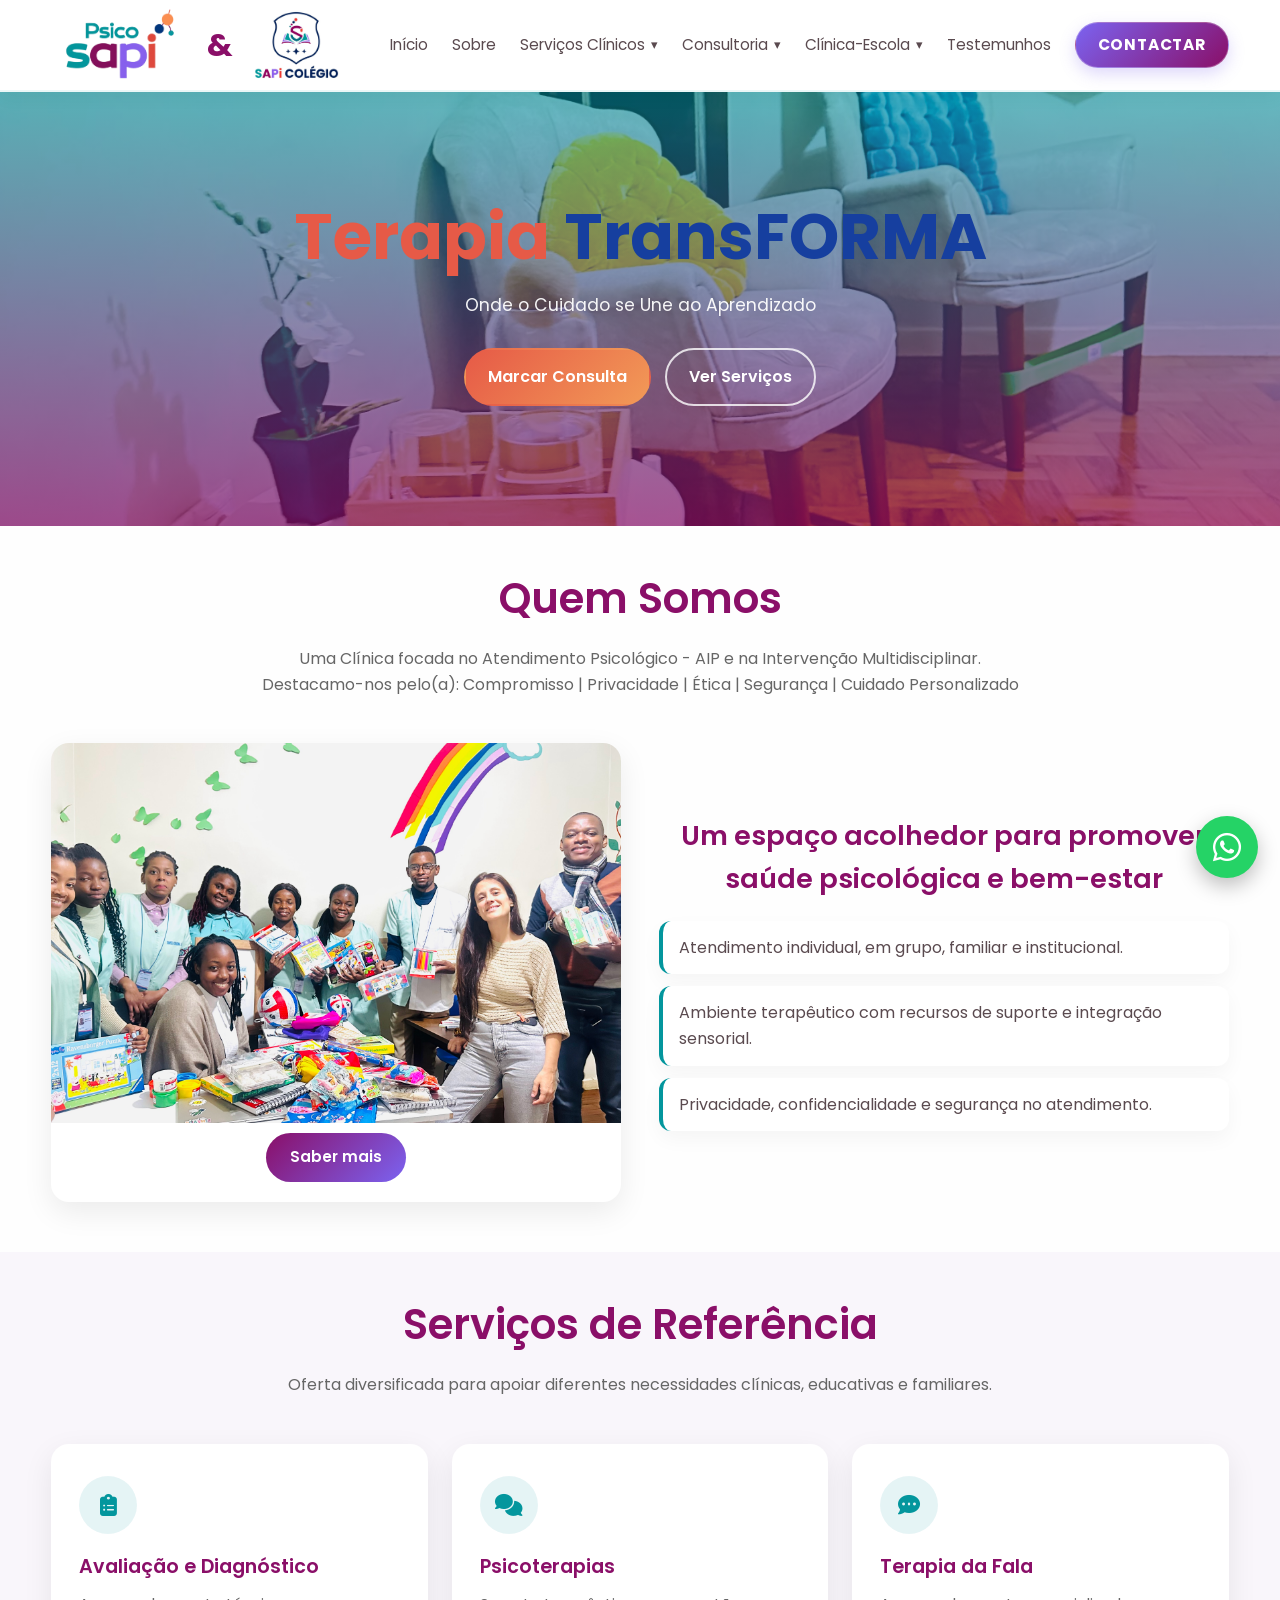
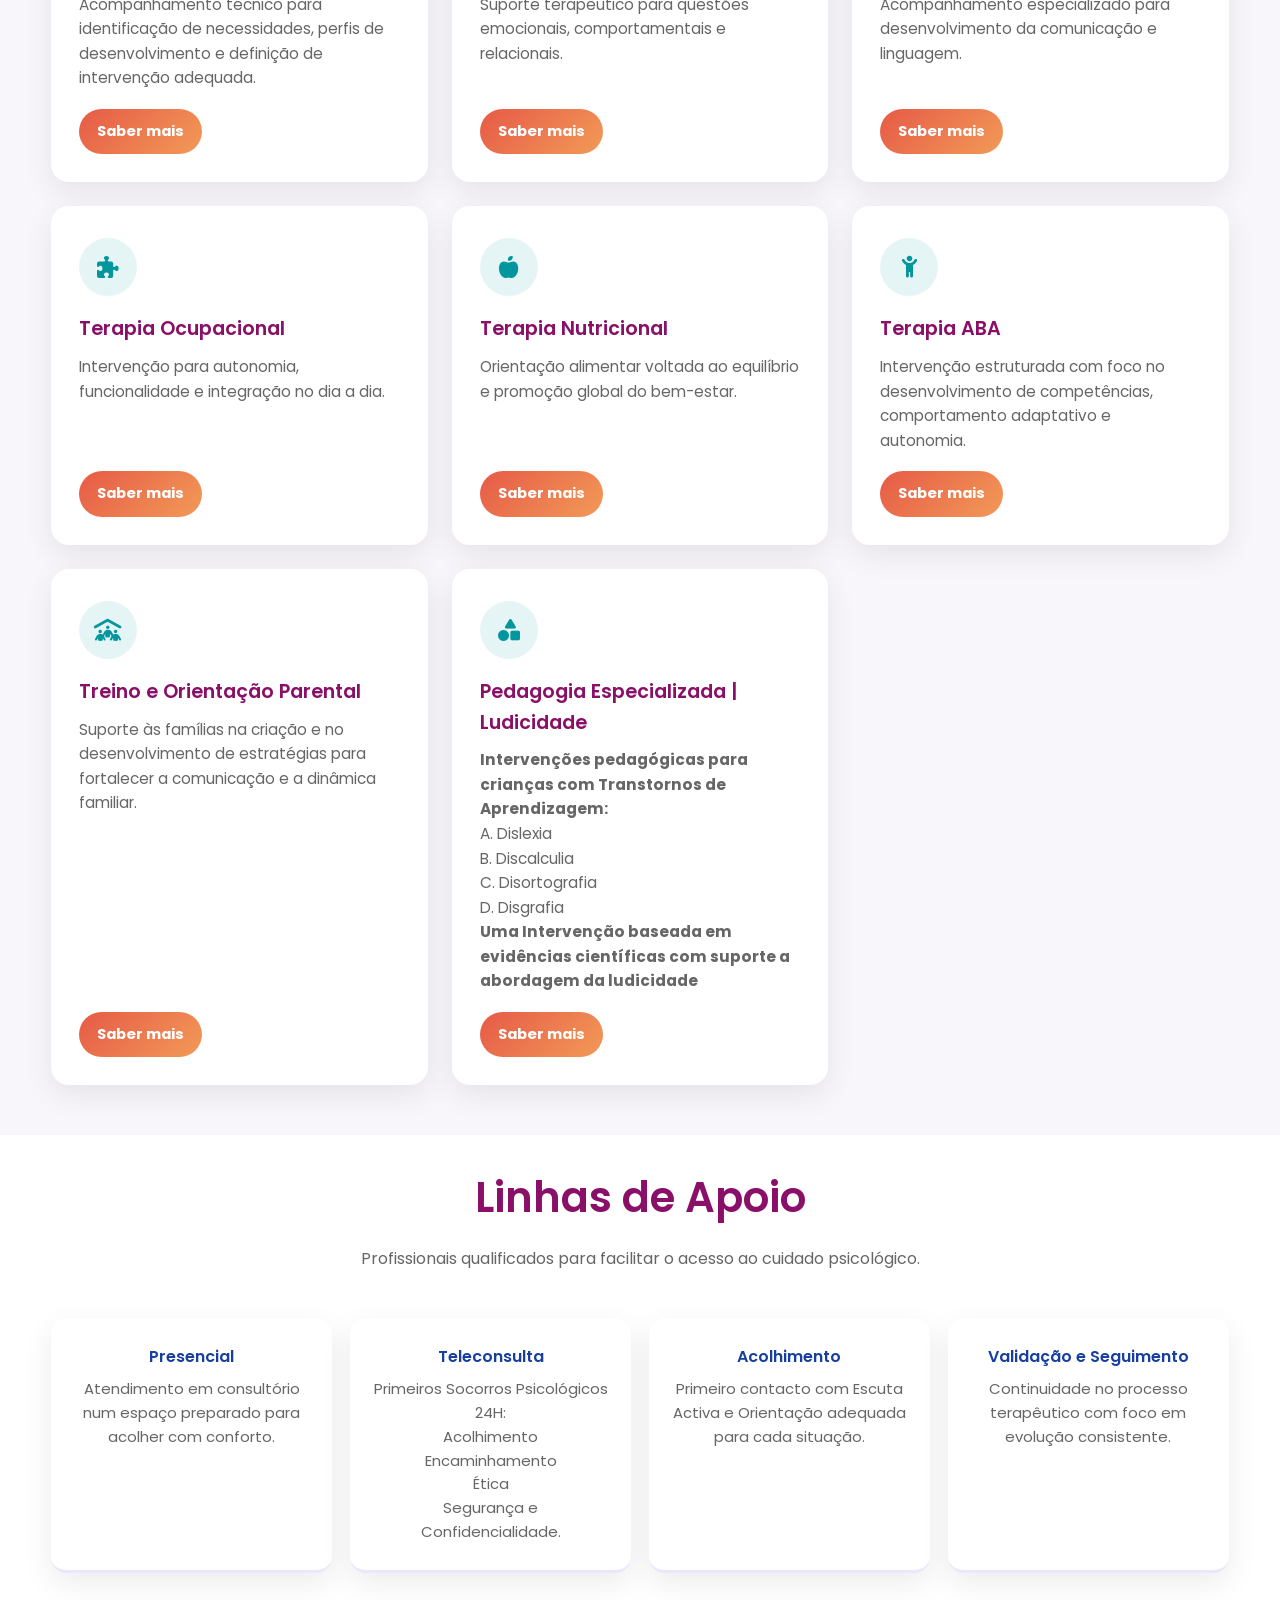
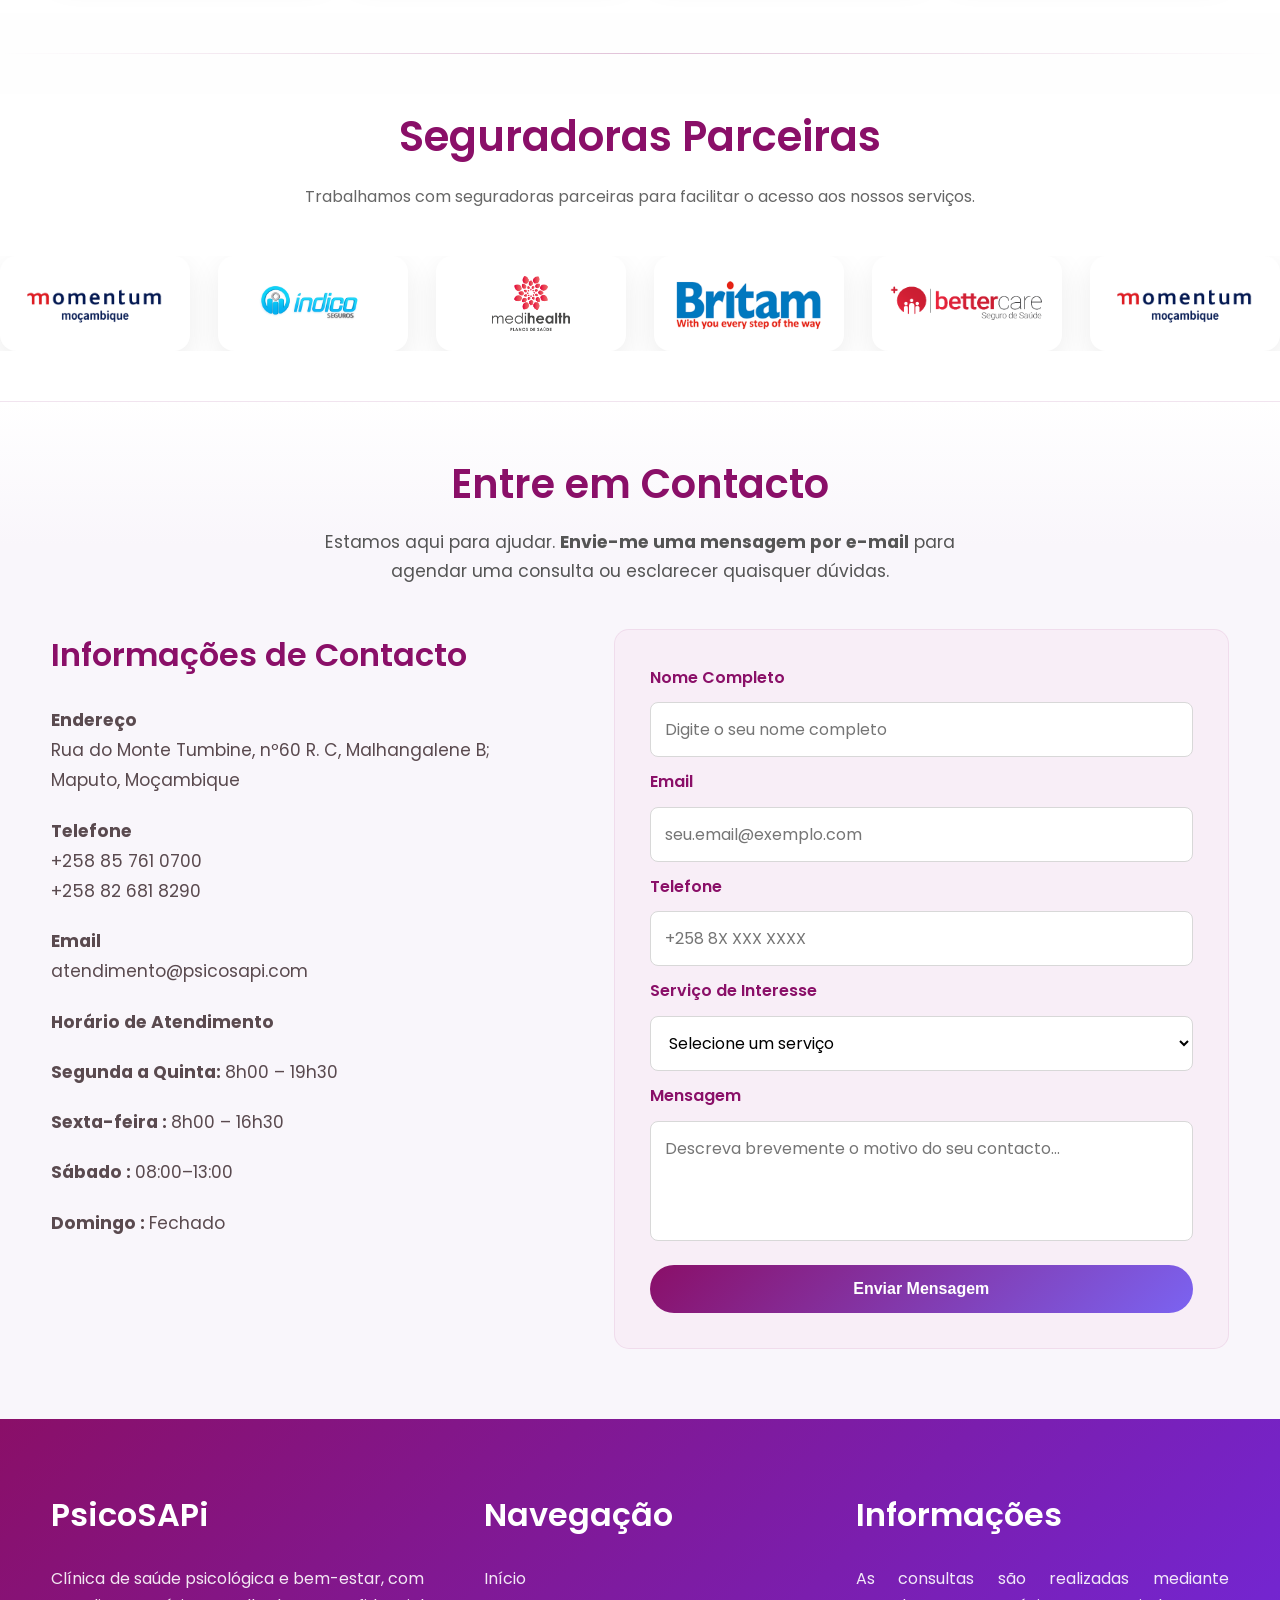
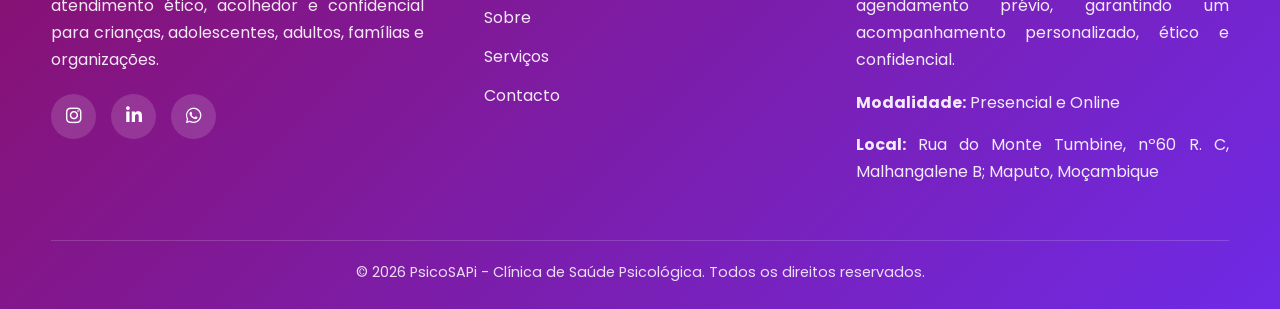
<file: index.html>
<!DOCTYPE html>
<html lang="pt">

<head>
    <meta charset="UTF-8" />
    <meta name="viewport" content="width=device-width, initial-scale=1.0" />
    <meta name="description"
        content="PsicoSAPi - Clínica e Escola dedicada à Saúde Psicológica e Bem-Estar. Atendimento especializado e formação profissional." />
    <meta name="keywords"
        content="PsicoSAPi, psicologia, saúde mental, bem-estar, clínica escola, clínica de psicologia, clínica psicológica, clínica psicológica multidisciplinar" />
    <title>PsicoSAPi | Saúde Psicológica e Bem-Estar</title>
    <link rel="stylesheet" href="css/style.css" />
    <link rel="stylesheet" href="css/nav.css" />
    <link rel="stylesheet" href="css/popup.css" />
    <link rel="icon" href="/favicon.ico">
    <link href="https://fonts.googleapis.com/css2?family=Poppins:wght@300;400;500;600;700&display=swap"
        rel="stylesheet">
    <link rel="stylesheet" href="https://cdnjs.cloudflare.com/ajax/libs/font-awesome/6.5.1/css/all.min.css">

</head>

<body>
    <header class="topbar">
        <div class="container navbar">
            <a href="#inicio" class="logo">
                <img src="asset/img/logo/logo.png" alt="PsicoSAPi Logo" class="logo-psicosapi" />
                <span class="logo-separator">&amp;</span>
                <img src="asset/img/logo/sapicolegio.png" alt="Sapicolegio Logo" class="logo-sapicolegio" />
            </a>

            <button class="menu-toggle" id="menuToggle" aria-label="Abrir menu">☰</button>

            <nav>
                <ul class="nav-links" id="navLinks">
                    <li><a href="index.html#inicio">Início</a></li>
                    <li><a href="sobre.html">Sobre</a></li>

                    <li class="dropdown">
                        <a href="index.html#servicos" class="dropdown-toggle">
                            Serviços Clínicos <span class="dropdown-arrow">▾</span>
                        </a>
                        <ul class="dropdown-menu">
                            <li><a href="index.html#servicos">Avaliação e Diagnóstico</a></li>
                            <li><a href="index.html#servicos">Psicoterapias</a></li>
                            <li><a href="index.html#servicos">Treino e Orientação Parental</a></li>
                            <li><a href="index.html#servicos">Terapia da Fala</a></li>
                            <li><a href="index.html#servicos">Terapia Ocupacional</a></li>
                            <li><a href="index.html#servicos">Terapia Nutricional</a></li>
                            <li><a href="index.html#servicos">Terapia ABA</a></li>
                            <li><a href="index.html#servicos">Pedagogia Especializada | Ludicidade</a></li>
                        </ul>
                    </li>

                    <li class="dropdown">
                        <a href="consultoria.html" class="dropdown-toggle">
                            Consultoria <span class="dropdown-arrow">▾</span>
                        </a>
                        <ul class="dropdown-menu">
                            <li><a href="consultoria.html#pedagogia">Pedagogia Corporativa - PC</a></li>
                            <li><a href="consultoria.html#td">Treinamento &amp; Desenvolvimento (T&amp;D)</a></li>
                            <li><a href="consultoria.html">Educação &amp; Saúde</a></li>
                            <li><a href="consultoria.html#recrutamento">Selecção &amp; Recrutamento</a></li>
                        </ul>
                    </li>

                    <li class="dropdown">
                        <a href="clinica-escola.html" class="dropdown-toggle">
                            Clínica-Escola <span class="dropdown-arrow">▾</span>
                        </a>
                        <ul class="dropdown-menu">
                            <li><a href="clinica-escola.html">Ensino Primário (Inclusivo e
                                    Personalizado)</a></li>
                            <li><a href="clinica-escola.html">Centro de Actividades &amp; Capacitação para Inclusão -
                                    ACCI.</a></li>

                            <li><a href="clinica-escola.html">Importação & exportação de recursos e equipamentos
                                    assistivo</a></li>
                        </ul>
                    </li>

                    <li><a href="testemunhos.html">Testemunhos</a></li>
                    <li><a href="index.html#contacto" class="nav-cta">Contactar</a></li>
                </ul>
            </nav>
        </div>
    </header>

    <main>
        <section class="hero" id="inicio">
            <div class="container">
                <div class="hero-content">
                    <h1 class="hero-title">
                        <span class="hero-green">Terapia</span>
                        <span class="hero-blue">TransFORMA</span>
                    </h1>
                    <p>
                        Onde o Cuidado se Une ao Aprendizado
                    </p>

                    <div class="hero-actions">
                        <a href="#contacto" class="btn btn-primary">Marcar Consulta</a>
                        <a href="#servicos" class="btn btn-outline">Ver Serviços</a>
                    </div>
                </div>
            </div>
        </section>

        <section class="section" id="sobre">
            <div class="container">
                <div class="section-title">
                    <h2>Quem Somos</h2>
                    <p>
                        Uma Clínica focada no Atendimento Psicológico - AIP e na Intervenção Multidisciplinar.
                        <br> <span style="white-space: nowrap;">Destacamo-nos pelo(a):
                            Compromisso | Privacidade | Ética | Segurança | Cuidado Personalizado</span>
                    </p>
                </div>

                <div class="about-grid">
                    <div class="about-card">
                        <div class="about-image"></div>
                        <div class="about-btn-container">
                            <a href="sobre.html" class="about-btn">Saber mais</a>
                        </div>
                    </div>

                    <div class="about-text">
                        <h3>Um espaço acolhedor para promover saúde psicológica e bem-estar</h3>
                        <div class="about-points">
                            <div>Atendimento individual, em grupo, familiar e institucional.</div>
                            <div>Ambiente terapêutico com recursos de suporte e integração sensorial.</div>
                            <div>Privacidade, confidencialidade e segurança no atendimento.</div>
                        </div>
                    </div>
                </div>
            </div>
        </section>

        <section class="section section-light" id="servicos">
            <div class="container">
                <div class="section-title">
                    <h2>Serviços de Referência</h2>
                    <p>
                        Oferta diversificada para apoiar diferentes necessidades clínicas,
                        educativas e familiares.
                    </p>
                </div>

                <div class="services-grid">
                    <article class="service-card">
                        <div class="service-icon">
                            <i class="fa-solid fa-clipboard-list"></i>
                        </div>
                        <h3>Avaliação e Diagnóstico</h3>
                        <p>Acompanhamento técnico para identificação de necessidades, perfis de desenvolvimento e
                            definição de intervenção adequada.</p>
                        <a href="#contacto" class="service-btn">Saber mais</a>
                    </article>

                    <article class="service-card">
                        <div class="service-icon">
                            <i class="fa-solid fa-comments"></i>
                        </div>
                        <h3>Psicoterapias</h3>
                        <p>Suporte terapêutico para questões emocionais, comportamentais e relacionais.</p>
                        <a href="#contacto" class="service-btn">Saber mais</a>
                    </article>

                    <article class="service-card">
                        <div class="service-icon">
                            <i class="fa-solid fa-comment-dots"></i>
                        </div>
                        <h3>Terapia da Fala</h3>
                        <p>Acompanhamento especializado para desenvolvimento da comunicação e linguagem.</p>
                        <a href="#contacto" class="service-btn">Saber mais</a>
                    </article>

                    <article class="service-card">
                        <div class="service-icon">
                            <i class="fa-solid fa-puzzle-piece"></i>
                        </div>
                        <h3>Terapia Ocupacional</h3>
                        <p>Intervenção para autonomia, funcionalidade e integração no dia a dia.</p>
                        <a href="#contacto" class="service-btn">Saber mais</a>
                    </article>

                    <article class="service-card">
                        <div class="service-icon">
                            <i class="fa-solid fa-apple-whole"></i>
                        </div>
                        <h3>Terapia Nutricional</h3>
                        <p>Orientação alimentar voltada ao equilíbrio e promoção global do bem-estar.</p>
                        <a href="#contacto" class="service-btn">Saber mais</a>
                    </article>

                    <article class="service-card">
                        <div class="service-icon">
                            <i class="fa-solid fa-child-reaching"></i>
                        </div>
                        <h3>Terapia ABA</h3>
                        <p>Intervenção estruturada com foco no desenvolvimento de competências, comportamento adaptativo
                            e autonomia.</p>
                        <a href="#contacto" class="service-btn">Saber mais</a>
                    </article>

                    <article class="service-card">
                        <div class="service-icon">
                            <i class="fa-solid fa-people-roof"></i>
                        </div>
                        <h3>Treino e Orientação Parental</h3>
                        <p>Suporte às famílias na criação e no desenvolvimento de estratégias para fortalecer a
                            comunicação e a dinâmica familiar.</p>
                        <a href="#contacto" class="service-btn">Saber mais</a>
                    </article>

                    <article class="service-card">
                        <div class="service-icon">
                            <i class="fa-solid fa-shapes"></i>
                        </div>

                        <h3>Pedagogia Especializada | Ludicidade</h3>

                        <p>
                            <b>Intervenções pedagógicas para crianças com Transtornos de Aprendizagem: </b><br>
                            A. Dislexia <br>
                            B. Discalculia <br>
                            C. Disortografia <br>
                            D. Disgrafia <br>
                            <b>Uma Intervenção baseada em evidências científicas com suporte a abordagem da ludicidade</b>
                        </p>

                        <a href="#contacto" class="service-btn">Saber mais</a>
                    </article>
                </div>
            </div>
        </section>

        <section class="section" id="apoio">
            <div class="container">
                <div class="section-title">
                    <h2>Linhas de Apoio</h2>
                    <p>
                        Profissionais qualificados para facilitar o acesso ao cuidado psicológico.
                    </p>
                </div>

                <div class="support-grid">
                    <div class="support-item">
                        <h4>Presencial</h4>
                        <p>Atendimento em consultório num espaço preparado para acolher com conforto.</p>
                    </div>

                    <div class="support-item">
                        <h4>Teleconsulta</h4>
                        <p>Primeiros Socorros Psicológicos 24H:
                            <br>
                            Acolhimento <br>
                            Encaminhamento <br>
                            Ética <br>
                            Segurança e <br>
                            Confidencialidade.
                        </p>
                    </div>

                    <div class="support-item">
                        <h4>Acolhimento</h4>
                        <p>Primeiro contacto com Escuta Activa e Orientação adequada para cada situação.</p>
                    </div>

                    <div class="support-item">
                        <h4>Validação e Seguimento</h4>
                        <p>Continuidade no processo terapêutico com foco em evolução consistente.</p>
                    </div>
                </div>
            </div>
        </section>
        <div class="section-divider"></div>
        <section class="partners-section" id="parceiros">
            <div class="container">
                <div class="section-title">
                    <h2>Seguradoras Parceiras</h2>
                    <p>
                        Trabalhamos com seguradoras parceiras para facilitar o acesso aos nossos serviços.
                    </p>
                </div>
            </div>

            <div class="partners-slider">
                <div class="partners-track">
                    <div class="partner-logo"><img src="asset/img/parceiros/logo1.png" alt="Seguradora 1"></div>
                    <div class="partner-logo"><img src="asset/img/parceiros/logo2.png" alt="Seguradora 2"></div>
                    <div class="partner-logo"><img src="asset/img/parceiros/logo3.png" alt="Seguradora 3"></div>
                    <div class="partner-logo"><img src="asset/img/parceiros/logo4.png" alt="Seguradora 4"></div>
                    <div class="partner-logo"><img src="asset/img/parceiros/logo5.png" alt="Seguradora 5"></div>


                    <!-- repetir para loop visual -->
                    <div class="partner-logo"><img src="asset/img/parceiros/logo1.png" alt="Seguradora 1"></div>
                    <div class="partner-logo"><img src="asset/img/parceiros/logo2.png" alt="Seguradora 2"></div>
                    <div class="partner-logo"><img src="asset/img/parceiros/logo3.png" alt="Seguradora 3"></div>
                    <div class="partner-logo"><img src="asset/img/parceiros/logo4.png" alt="Seguradora 4"></div>
                    <div class="partner-logo"><img src="asset/img/parceiros/logo5.png" alt="Seguradora 5"></div>
                </div>
            </div>
        </section>

        <section class="contact-section" id="contacto">
            <div class="container">
                <div class="contact-title">
                    <h2>Entre em Contacto</h2>
                    <p>
                        Estamos aqui para ajudar. <b>Envie-me uma mensagem por e-mail</b> para agendar
                        uma consulta ou esclarecer quaisquer dúvidas.
                    </p>
                </div>
            </div>

            <div class="container contact-container">
                <div class="contact-info">
                    <h2>Informações de Contacto</h2>

                    <p>
                        <strong>Endereço</strong><br />
                        Rua do Monte Tumbine, nº60 R. C,
                        Malhangalene B; Maputo, Moçambique
                    </p>

                    <p>
                        <strong>Telefone</strong><br />
                        +258 85 761 0700 <br>
                        +258 82 681 8290
                    </p>

                    <p>
                        <strong>Email</strong><br />
                        atendimento@psicosapi.com
                    </p>

                    <p>
                        <strong>Horário de Atendimento</strong><br />
                    <p><strong>Segunda a Quinta: </strong>8h00 – 19h30</p>
                    <p><strong>Sexta-feira : </strong>8h00 – 16h30</p>
                    <p><strong>Sábado : </strong>08:00–13:00</p>
                    <p><strong>Domingo : </strong>Fechado</p>
                    </p>
                </div>

                <div class="contact-form">
                    <form action="contact/send-email.php" method="POST" class="ajax-contact-form">
                        <input type="hidden" name="form_origin" value="Homepage">

                        <label for="nome">Nome Completo</label>
                        <input id="nome" name="nome" type="text" placeholder="Digite o seu nome completo" required>

                        <label for="email">Email</label>
                        <input id="email" name="email" type="email" placeholder="seu.email@exemplo.com" required>

                        <label for="telefone">Telefone</label>
                        <input id="telefone" name="telefone" type="tel" placeholder="+258 8X XXX XXXX">

                        <label for="assunto">Serviço de Interesse</label>
                        <select id="assunto" name="assunto" required>
                            <option value="">Selecione um serviço</option>
                            <option>Avaliação e Diagnóstico</option>
                            <option>Psicoterapias</option>
                            <option>Terapia da Fala</option>
                            <option>Terapia Ocupacional</option>
                            <option>Terapia Nutricional</option>
                            <option>Terapia ABA</option>
                            <option>Treino e Orientação Parental</option>
                            <option>Pedagogia Especializada</option>
                            <option>Informações Gerais</option>
                        </select>

                        <label for="mensagem">Mensagem</label>
                        <textarea id="mensagem" name="mensagem"
                            placeholder="Descreva brevemente o motivo do seu contacto..." required></textarea>

                        <button type="submit" class="contact-btn">Enviar Mensagem</button>
                    </form>
                </div>
            </div>
        </section>
    </main>

    <footer class="footer">
        <div class="container footer-content">
            <div class="footer-column">
                <h3>PsicoSAPi</h3>
                <p>
                    Clínica de saúde psicológica e bem-estar, com atendimento ético,
                    acolhedor e confidencial para crianças, adolescentes, adultos,
                    famílias e organizações.
                </p>

                <div class="footer-socials">
                    <a href="https://www.instagram.com/psicosapi/" aria-label="Instagram">
                        <i class="fa-brands fa-instagram"></i>
                    </a>

                    <a href="https://mz.linkedin.com/in/psicosapi-aprendizagem-e-consultoria-117a651ab"
                        aria-label="LinkedIn">
                        <i class="fa-brands fa-linkedin-in"></i>
                    </a>

                    <a href="https://wa.me/258826818290" aria-label="WhatsApp">
                        <i class="fa-brands fa-whatsapp"></i>
                    </a>
                </div>
            </div>

            <div class="footer-column">
                <h3>Navegação</h3>
                <ul class="footer-links">
                    <li><a href="index.html#inicio">Início</a></li>
                    <li><a href="sobre.html">Sobre</a></li>
                    <li><a href="index.html#servicos">Serviços</a></li>
                    <li><a href="index.html#contacto">Contacto</a></li>
                </ul>
            </div>

            <div class="footer-column">
                <h3>Informações</h3>
                <p>
                    As consultas são realizadas mediante agendamento prévio, garantindo
                    um acompanhamento personalizado, ético e confidencial.
                </p>
                <p><strong>Modalidade:</strong> Presencial e Online</p>
                <p><strong>Local:</strong> Rua do Monte Tumbine, nº60 R. C,
                    Malhangalene B; Maputo, Moçambique</p>
            </div>
        </div>

        <div class="container footer-bottom">
            <p>© 2026 PsicoSAPi - Clínica de Saúde Psicológica. Todos os direitos reservados.</p>
        </div>
    </footer>
    </a>
    <script src="js/navbar.js"></script>
    <script src="js/testimonial.js"></script>
    <script src="js/popup.js"></script>
    <button id="scrollToTopBtn" title="Voltar ao topo"><i class="fa-solid fa-arrow-up"></i></button>
    <a href="https://wa.me/258826818290" class="whatsapp-button" target="_blank" aria-label="WhatsApp">
        <i class="fa-brands fa-whatsapp"></i>
    </a>

    <div class="custom-popup" id="customPopup">
        <div class="custom-popup-box">
            <button class="custom-popup-close" id="customPopupClose" aria-label="Fechar popup">×</button>
            <div class="custom-popup-icon" id="customPopupIcon">
                <i class="fa-solid fa-check"></i>
            </div>
            <h3 id="customPopupTitle">Mensagem enviada</h3>
            <p id="customPopupText">Recebemos o seu contacto com sucesso.</p>
            <button class="custom-popup-btn" id="customPopupBtn">Fechar</button>
        </div>
    </div>
</body>

</html>
</file>
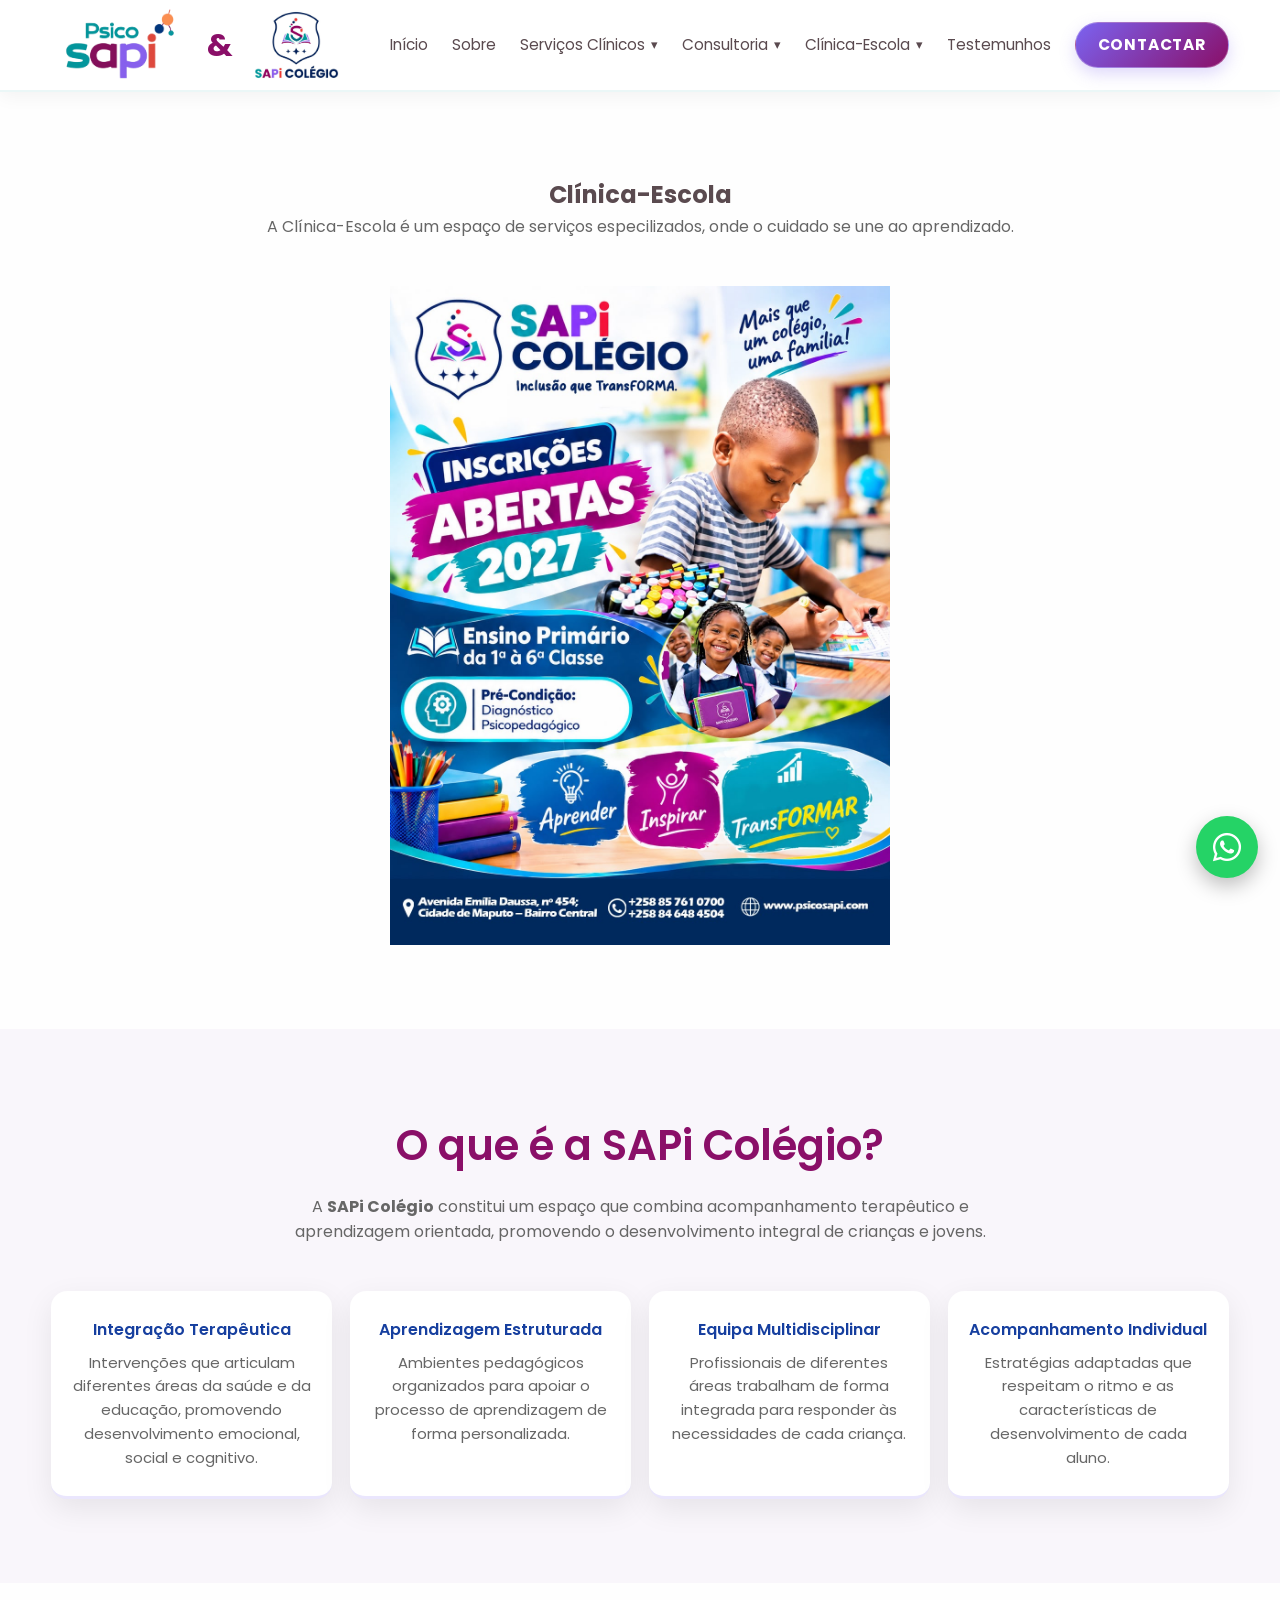
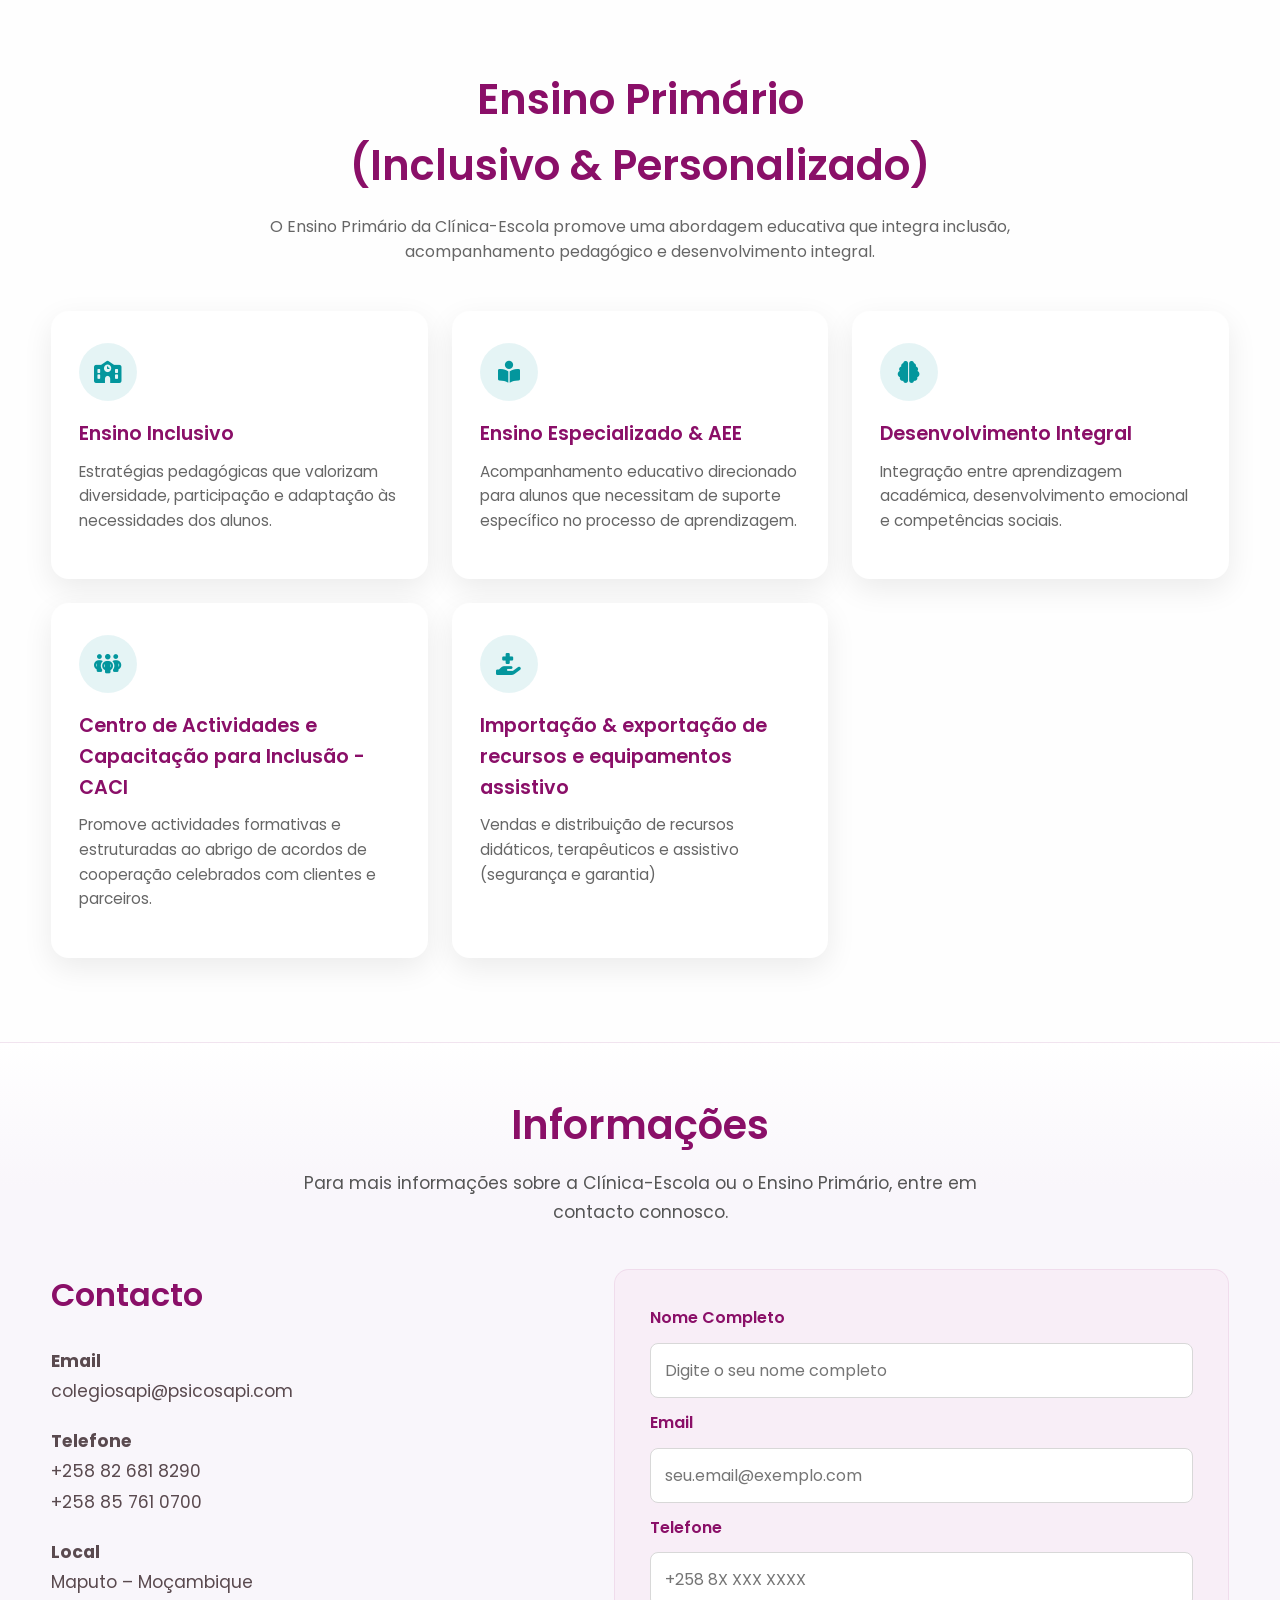
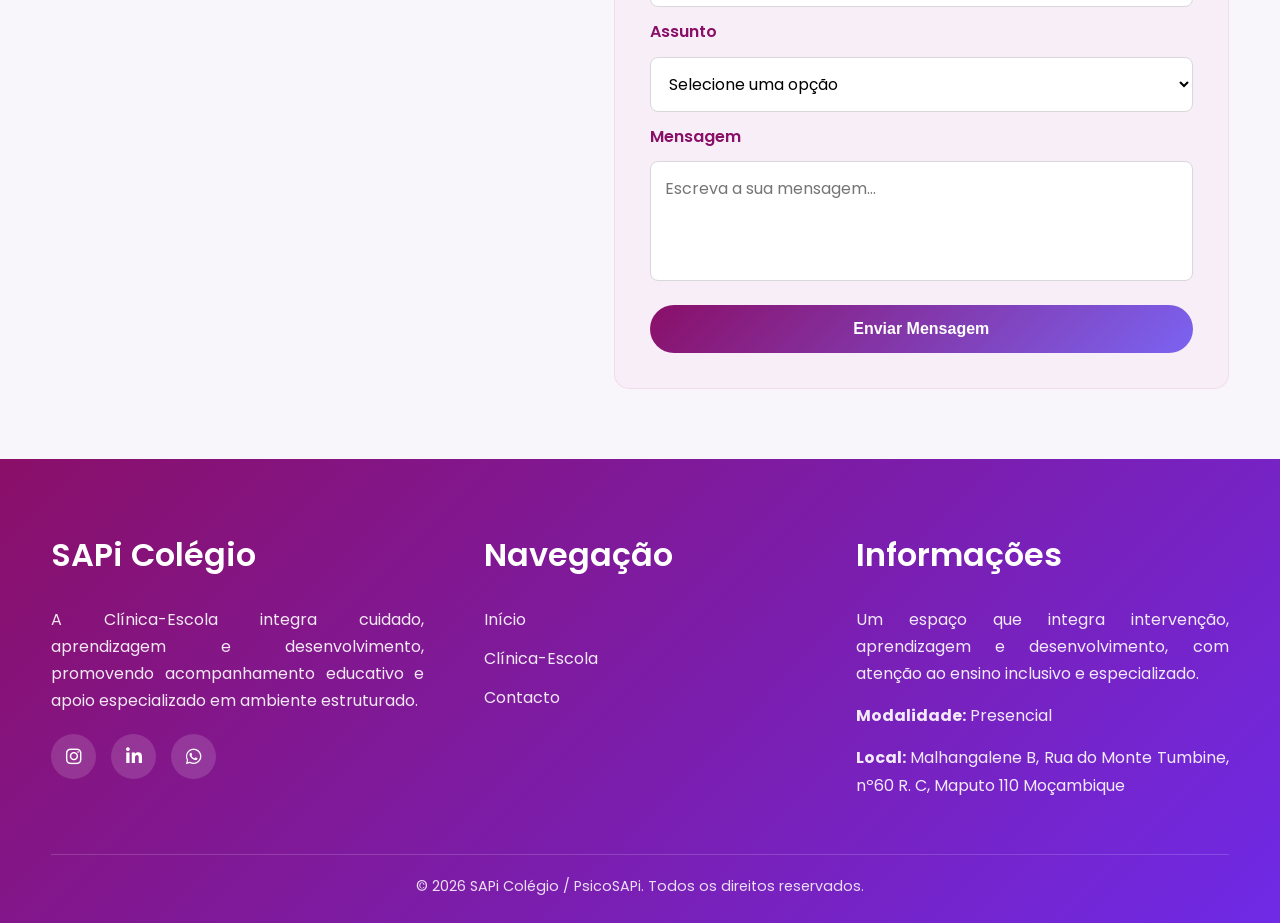
<file: clinica-escola.html>
<!DOCTYPE html>
<html lang="pt">

<head>

    <meta charset="UTF-8">
    <meta name="viewport" content="width=device-width, initial-scale=1.0">

    <title>Clínica-Escola | PsicoSAPi</title>

    <link rel="stylesheet" href="css/style.css">    <link rel="stylesheet" href="css/nav.css" />
    <link rel="stylesheet" href="css/popup.css" />    <link rel="icon" href="/favicon.ico">

    <link href="https://fonts.googleapis.com/css2?family=Poppins:wght@300;400;500;600;700&display=swap"
        rel="stylesheet">

    <link rel="stylesheet" href="https://cdnjs.cloudflare.com/ajax/libs/font-awesome/6.5.1/css/all.min.css">

</head>


<body>

    <header class="topbar">
        <div class="container navbar">
            <a href="#inicio" class="logo">
                <img src="asset/img/logo/logo.png" alt="PsicoSAPi Logo" class="logo-psicosapi" />
                <span class="logo-separator">&amp;</span>
                <img src="asset/img/logo/sapicolegio.png" alt="Sapicolegio Logo" class="logo-sapicolegio" />
            </a>

            <button class="menu-toggle" id="menuToggle" aria-label="Abrir menu">☰</button>

            <nav>
                <ul class="nav-links" id="navLinks">
                    <li><a href="index.html#inicio">Início</a></li>
                    <li><a href="sobre.html">Sobre</a></li>

                    <li class="dropdown">
                        <a href="index.html#servicos" class="dropdown-toggle">
                            Serviços Clínicos <span class="dropdown-arrow">▾</span>
                        </a>
                        <ul class="dropdown-menu">
                            <li><a href="index.html#servicos">Avaliação e Diagnóstico</a></li>
                            <li><a href="index.html#servicos">Psicoterapias</a></li>
                            <li><a href="index.html#servicos">Treino e Orientação Parental</a></li>
                            <li><a href="index.html#servicos">Terapia da Fala</a></li>
                            <li><a href="index.html#servicos">Terapia Ocupacional</a></li>
                            <li><a href="index.html#servicos">Terapia Nutricional</a></li>
                            <li><a href="index.html#servicos">Terapia ABA</a></li>
                            <li><a href="index.html#servicos">Pedagogia Especializada | Ludicidade</a></li>
                        </ul>
                    </li>

                    <li class="dropdown">
                        <a href="consultoria.html" class="dropdown-toggle">
                            Consultoria <span class="dropdown-arrow">▾</span>
                        </a>
                        <ul class="dropdown-menu">
                            <li><a href="consultoria.html#pedagogia">Pedagogia Corporativa - PC</a></li>
                            <li><a href="consultoria.html#td">Treinamento &amp; Desenvolvimento (T&amp;D)</a></li>
                            <li><a href="consultoria.html">Educação &amp; Saúde</a></li>
                            <li><a href="consultoria.html#recrutamento">Selecção &amp; Recrutamento</a></li>
                        </ul>
                    </li>

                    <li class="dropdown">
                        <a href="clinica-escola.html" class="dropdown-toggle">
                            Clínica-Escola <span class="dropdown-arrow">▾</span>
                        </a>
                        <ul class="dropdown-menu">
                            <li><a href="clinica-escola.html">Ensino Primário (Inclusivo e
                                    Personalizado)</a></li>
                            <li><a href="clinica-escola.html">Centro de Actividades &amp; Capacitação para Inclusão -
                                    ACCI.</a></li>
                            <li><a href="clinica-escola.html">Importação & exportação de recursos e equipamentos
                                    assistivo</a></li>
                        </ul>
                    </li>

                    <li><a href="testemunhos.html">Testemunhos</a></li>
                    <li><a href="index.html#contacto" class="nav-cta">Contactar</a></li>
                </ul>
            </nav>
        </div>
    </header>



    <main>


        <section class="section">

            <div class="container">

                <div class="section-title">

                    <h1>Clínica-Escola</h1>

                    <p>
                        A Clínica-Escola é um espaço de serviços especilizados, onde o cuidado se une ao aprendizado.
                    </p>

                </div>


                <div style="text-align:center; margin-top:40px;">

                    <img src="asset/img/logo/college-logo.jpeg" alt="Sapicolégio" style="width:500px; margin:auto;">

                </div>

            </div>

        </section>



        <section class="section section-light">

            <div class="container">

                <div class="section-title">

                    <h2>O que é a SAPi Colégio?</h2>

                    <p>
                        A <strong>SAPi Colégio</strong> constitui um espaço que combina acompanhamento
                        terapêutico e aprendizagem orientada, promovendo o desenvolvimento
                        integral de crianças e jovens.
                    </p>

                </div>


                <div class="support-grid">

                    <div class="support-item">

                        <h4>Integração Terapêutica</h4>

                        <p>
                            Intervenções que articulam diferentes áreas da saúde e da educação,
                            promovendo desenvolvimento emocional, social e cognitivo.
                        </p>

                    </div>


                    <div class="support-item">

                        <h4>Aprendizagem Estruturada</h4>

                        <p>
                            Ambientes pedagógicos organizados para apoiar o processo
                            de aprendizagem de forma personalizada.
                        </p>

                    </div>


                    <div class="support-item">

                        <h4>Equipa Multidisciplinar</h4>

                        <p>
                            Profissionais de diferentes áreas trabalham de forma integrada
                            para responder às necessidades de cada criança.
                        </p>

                    </div>


                    <div class="support-item">

                        <h4>Acompanhamento Individual</h4>

                        <p>
                            Estratégias adaptadas que respeitam o ritmo e as características
                            de desenvolvimento de cada aluno.
                        </p>

                    </div>

                </div>

            </div>

        </section>



        <section class="section" id="ensino-primario">

            <div class="container">

                <div class="section-title">

                    <h2>Ensino Primário <br>(Inclusivo & Personalizado)</h2>

                    <p>
                        O Ensino Primário da Clínica-Escola promove uma abordagem educativa
                        que integra inclusão, acompanhamento pedagógico e desenvolvimento integral.
                    </p>

                </div>


                <div class="services-grid">


                    <article class="service-card">

                        <div class="service-icon">
                            <i class="fa-solid fa-school"></i>
                        </div>

                        <h3>Ensino Inclusivo</h3>

                        <p>
                            Estratégias pedagógicas que valorizam diversidade,
                            participação e adaptação às necessidades dos alunos.
                        </p>

                    </article>



                    <article class="service-card">

                        <div class="service-icon">
                            <i class="fa-solid fa-book-open-reader"></i>
                        </div>

                        <h3>Ensino Especializado & AEE</h3>

                        <p>
                            Acompanhamento educativo direcionado para alunos que
                            necessitam de suporte específico no processo de aprendizagem.
                        </p>

                    </article>



                    <article class="service-card">

                        <div class="service-icon">
                            <i class="fa-solid fa-brain"></i>
                        </div>

                        <h3>Desenvolvimento Integral</h3>

                        <p>
                            Integração entre aprendizagem académica,
                            desenvolvimento emocional e competências sociais.
                        </p>

                    </article>

                    <article class="service-card">

                        <div class="service-icon">
                            <i class="fa-solid fa-people-group"></i>
                        </div>

                        <h3>Centro de Actividades e Capacitação para Inclusão - CACI</h3>

                        <p>
                            Promove actividades formativas e estruturadas ao abrigo de acordos de cooperação celebrados
                            com clientes e parceiros.
                        </p>

                    </article>
                    <article class="service-card">

                        <div class="service-icon">
                            <i class="fa-solid fa-hand-holding-medical"></i>
                        </div>

                        <h3>Importação & exportação de recursos e equipamentos assistivo</h3>

                        <p>
                            Vendas e distribuição de recursos didáticos, terapêuticos e assistivo
                            (segurança e garantia)
                        </p>

                    </article>


                </div>

            </div>

        </section>



        <section class="contact-section">

            <div class="container">

                <div class="contact-title">

                    <h2>Informações</h2>

                    <p>
                        Para mais informações sobre a Clínica-Escola ou o Ensino Primário,
                        entre em contacto connosco.
                    </p>

                </div>

            </div>


            <div class="container contact-container">

                <div class="contact-info">

                    <h2>Contacto</h2>

                    <p>
                        <strong>Email</strong><br>
                        colegiosapi@psicosapi.com
                    </p>

                    <p>
                        <strong>Telefone</strong><br>
                        +258 82 681 8290 <br>
                        +258 85 761 0700
                    </p>

                    <p>
                        <strong>Local</strong><br>
                        Maputo – Moçambique
                    </p>

                </div>


                <div class="contact-form">
                    <div id="form-message"></div>
                    <form action="contact/send-email.php" method="POST" class="ajax-contact-form">
                        <input type="hidden" name="form_origin" value="Clínica-Escola">

                        <label for="nome">Nome Completo</label>
                        <input id="nome" name="nome" type="text" placeholder="Digite o seu nome completo" required>

                        <label for="email">Email</label>
                        <input id="email" name="email" type="email" placeholder="seu.email@exemplo.com" required>

                        <label for="telefone">Telefone</label>
                        <input id="telefone" name="telefone" type="tel" placeholder="+258 8X XXX XXXX">

                        <label for="assunto">Assunto</label>
                        <select id="assunto" name="assunto" required>
                            <option value="">Selecione uma opção</option>
                            <option>Ensino Primário</option>
                            <option>Clínica-Escola</option>
                            <option>ACCI (Centro de Inclusão)</option>
                            <option>Informações Gerais</option>
                        </select>

                        <label for="mensagem">Mensagem</label>
                        <textarea id="mensagem" name="mensagem" placeholder="Escreva a sua mensagem..."
                            required></textarea>

                        <button type="submit" class="contact-btn">Enviar Mensagem</button>
                    </form>

                </div>

            </div>

        </section>
    </main>


    <footer class="footer">
        <div class="container footer-content">
            <div class="footer-column">
                <h3>SAPi Colégio</h3>
                <p>
                    A Clínica-Escola integra cuidado, aprendizagem e desenvolvimento,
                    promovendo acompanhamento educativo e apoio especializado em ambiente estruturado.
                </p>

                <div class="footer-socials">
                    <a href="https://www.instagram.com/psicosapi/" aria-label="Instagram">
                        <i class="fa-brands fa-instagram"></i>
                    </a>

                    <a href="https://mz.linkedin.com/in/psicosapi-aprendizagem-e-consultoria-117a651ab"
                        aria-label="LinkedIn">
                        <i class="fa-brands fa-linkedin-in"></i>
                    </a>

                    <a href="https://wa.me/258826818290" aria-label="WhatsApp">
                        <i class="fa-brands fa-whatsapp"></i>
                    </a>
                </div>
            </div>

            <div class="footer-column">
                <h3>Navegação</h3>
                <ul class="footer-links">
                    <li><a href="index.html#inicio">Início</a></li>
                    <li><a href="clinica-escola.html">Clínica-Escola</a></li>
                    <li><a href="index.html#contacto">Contacto</a></li>
                </ul>
            </div>

            <div class="footer-column">
                <h3>Informações</h3>
                <p>
                    Um espaço que integra intervenção, aprendizagem e desenvolvimento,
                    com atenção ao ensino inclusivo e especializado.
                </p>
                <p><strong>Modalidade:</strong> Presencial</p>
                <p><strong>Local:</strong> Malhangalene B, Rua do Monte Tumbine, nº60 R. C, Maputo 110 Moçambique</p>
            </div>
        </div>

        <div class="container footer-bottom">
            <p>© 2026 SAPi Colégio / PsicoSAPi. Todos os direitos reservados.</p>
        </div>
    </footer>
    <script src="js/navbar.js"></script>
    <script src="js/testimonial.js"></script>
    <script src="js/popup.js"></script>
    <button id="scrollToTopBtn" title="Voltar ao topo"><i class="fa-solid fa-arrow-up"></i></button>
    <a href="https://wa.me/258826818290" class="whatsapp-button" target="_blank" aria-label="WhatsApp">
        <i class="fa-brands fa-whatsapp"></i>
    </a>

    <div class="custom-popup" id="customPopup">
        <div class="custom-popup-box">
            <button class="custom-popup-close" id="customPopupClose" aria-label="Fechar popup">×</button>
            <div class="custom-popup-icon" id="customPopupIcon">
                <i class="fa-solid fa-check"></i>
            </div>
            <h3 id="customPopupTitle">Mensagem enviada</h3>
            <p id="customPopupText">Recebemos o seu contacto com sucesso.</p>
            <button class="custom-popup-btn" id="customPopupBtn">Fechar</button>
        </div>
    </div>
</body>

</html>
</file>
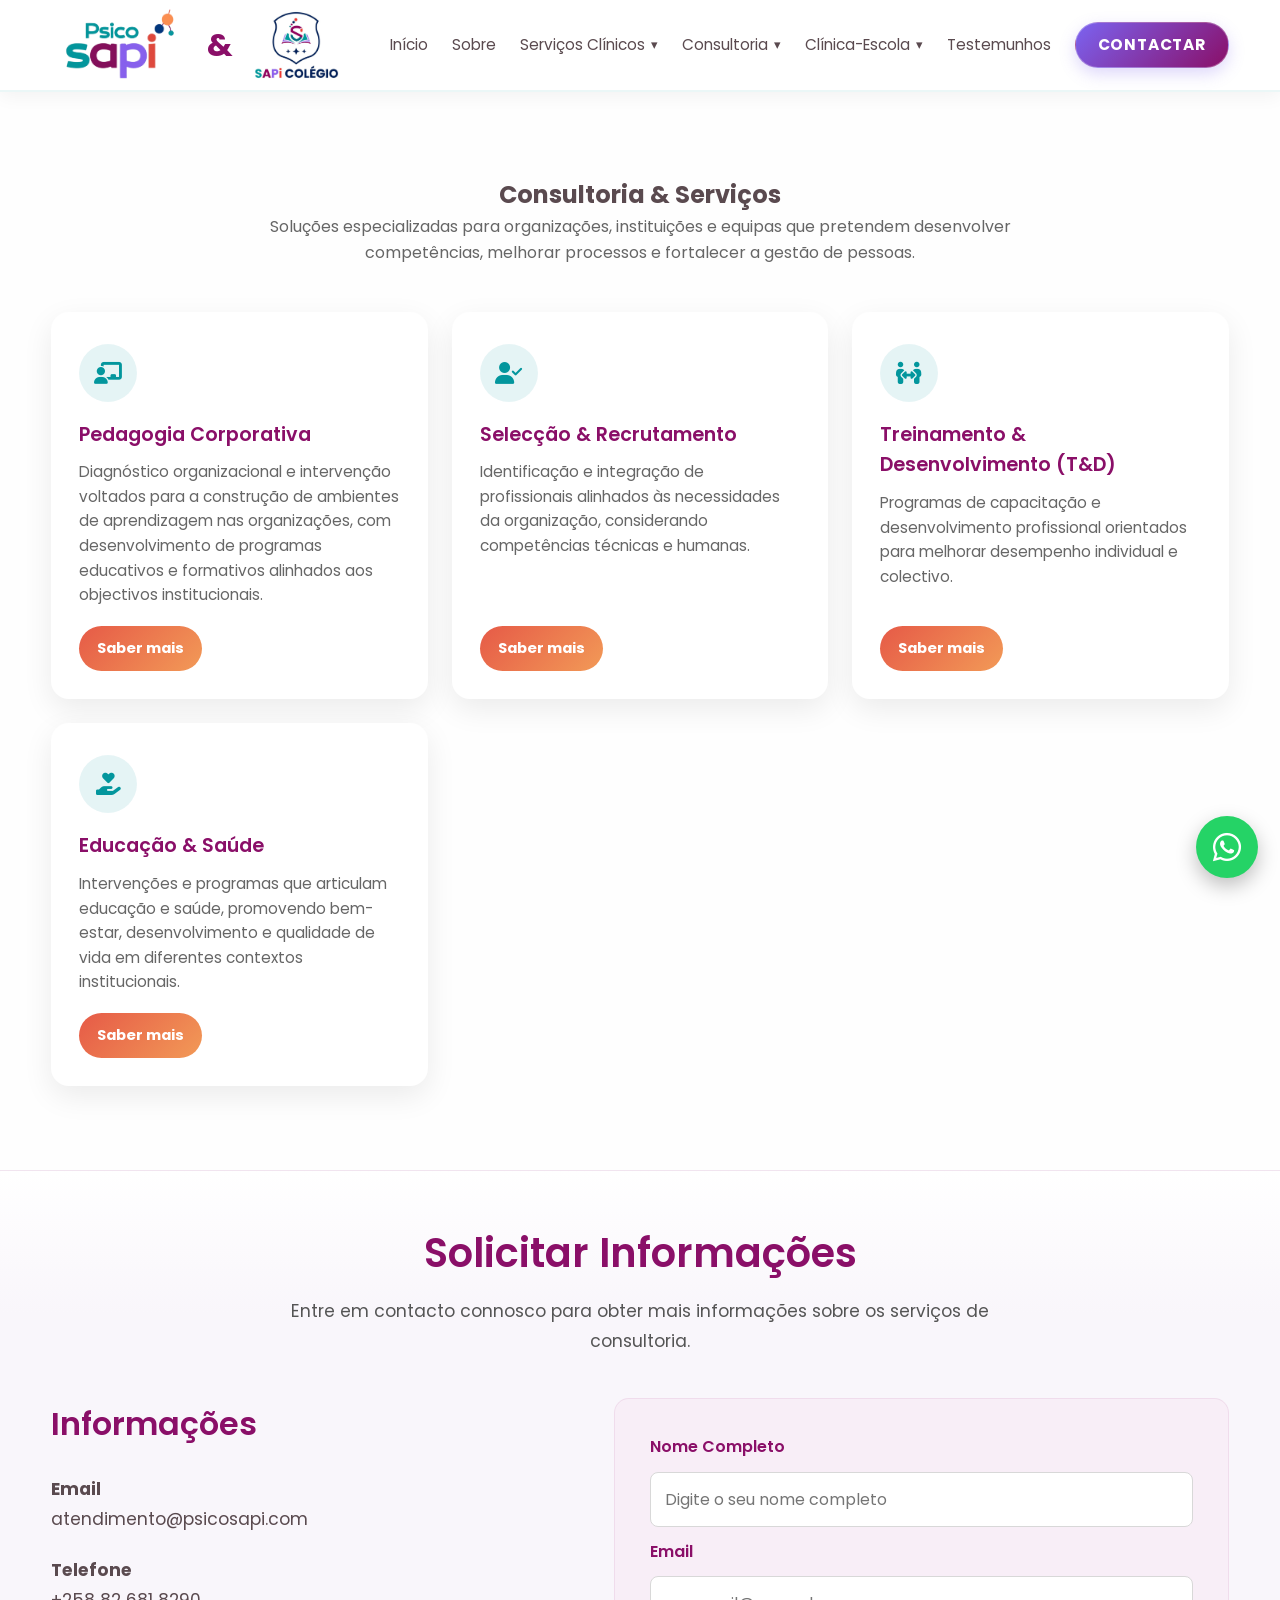
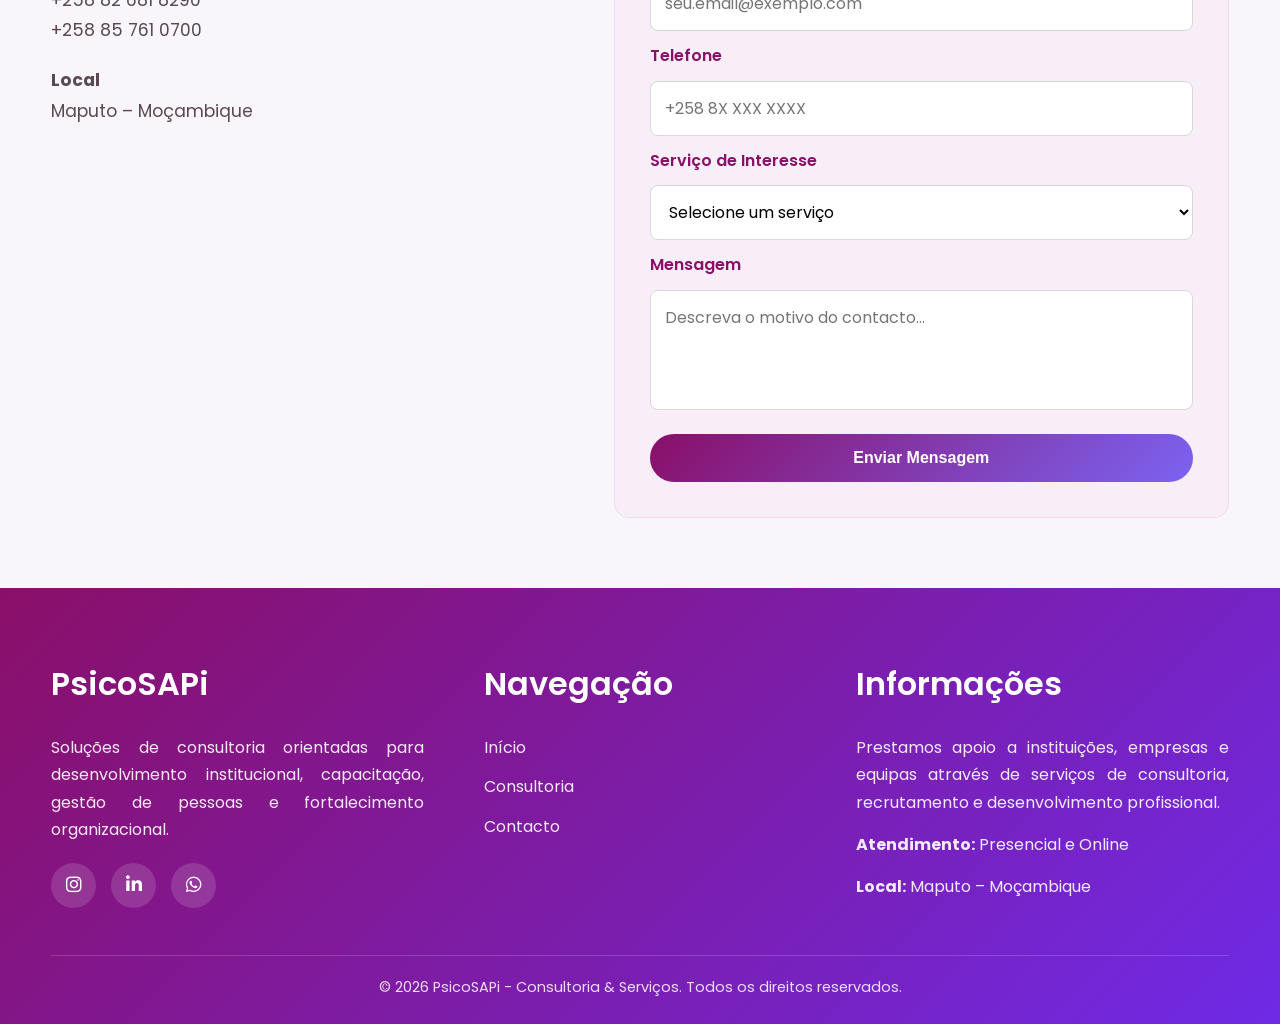
<file: consultoria.html>
<!DOCTYPE html>
<html lang="pt">

<head>
    <meta charset="UTF-8">
    <meta name="viewport" content="width=device-width, initial-scale=1.0">

    <title>Consultoria & Serviços | PsicoSAPi</title>

    <link rel="stylesheet" href="css/style.css">    <link rel="stylesheet" href="css/nav.css" />
    <link rel="stylesheet" href="css/popup.css" />    <link rel="icon" href="/favicon.ico">
    <link href="https://fonts.googleapis.com/css2?family=Poppins:wght@300;400;500;600;700&display=swap"
        rel="stylesheet">

    <link rel="stylesheet" href="https://cdnjs.cloudflare.com/ajax/libs/font-awesome/6.5.1/css/all.min.css">

</head>

<body>

    <header class="topbar">
        <div class="container navbar">
            <a href="#inicio" class="logo">
                <img src="asset/img/logo/logo.png" alt="PsicoSAPi Logo" class="logo-psicosapi" />
                <span class="logo-separator">&amp;</span>
                <img src="asset/img/logo/sapicolegio.png" alt="Sapicolegio Logo" class="logo-sapicolegio" />
            </a>

            <button class="menu-toggle" id="menuToggle" aria-label="Abrir menu">☰</button>

            <nav>
                <ul class="nav-links" id="navLinks">
                    <li><a href="index.html#inicio">Início</a></li>
                    <li><a href="sobre.html">Sobre</a></li>

                    <li class="dropdown">
                        <a href="index.html#servicos" class="dropdown-toggle">
                            Serviços Clínicos <span class="dropdown-arrow">▾</span>
                        </a>
                        <ul class="dropdown-menu">
                            <li><a href="index.html#servicos">Avaliação e Diagnóstico</a></li>
                            <li><a href="index.html#servicos">Psicoterapias</a></li>
                            <li><a href="index.html#servicos">Treino e Orientação Parental</a></li>
                            <li><a href="index.html#servicos">Terapia da Fala</a></li>
                            <li><a href="index.html#servicos">Terapia Ocupacional</a></li>
                            <li><a href="index.html#servicos">Terapia Nutricional</a></li>
                            <li><a href="index.html#servicos">Terapia ABA</a></li>
                            <li><a href="index.html#servicos">Pedagogia Especializada | Ludicidade</a></li>
                        </ul>
                    </li>

                    <li class="dropdown">
                        <a href="consultoria.html" class="dropdown-toggle">
                            Consultoria <span class="dropdown-arrow">▾</span>
                        </a>
                        <ul class="dropdown-menu">
                            <li><a href="consultoria.html#pedagogia">Pedagogia Corporativa - PC</a></li>
                            <li><a href="consultoria.html#td">Treinamento &amp; Desenvolvimento (T&amp;D)</a></li>
                            <li><a href="consultoria.html">Educação &amp; Saúde</a></li>
                            <li><a href="consultoria.html#recrutamento">Selecção &amp; Recrutamento</a></li>
                        </ul>
                    </li>

                    <li class="dropdown">
                        <a href="clinica-escola.html" class="dropdown-toggle">
                            Clínica-Escola <span class="dropdown-arrow">▾</span>
                        </a>
                        <ul class="dropdown-menu">
                            <li><a href="clinica-escola.html">Ensino Primário (Inclusivo e
                                    Personalizado)</a></li>
                            <li><a href="clinica-escola.html">Centro de Actividades &amp; Capacitação para Inclusão -
                                    ACCI.</a></li>
                            <li><a href="clinica-escola.html">Importação & exportação de recursos e equipamentos
                                    assistivo</a></li>
                        </ul>
                    </li>

                    <li><a href="testemunhos.html">Testemunhos</a></li>
                    <li><a href="index.html#contacto" class="nav-cta">Contactar</a></li>
                </ul>
            </nav>
        </div>
    </header>

    <main>

        <section class="section">

            <div class="container">

                <div class="section-title">
                    <h1>Consultoria & Serviços</h1>

                    <p>
                        Soluções especializadas para organizações, instituições e equipas
                        que pretendem desenvolver competências, melhorar processos e fortalecer
                        a gestão de pessoas.
                    </p>

                </div>

                <div class="services-grid">

                    <article class="service-card" id="pedagogia">

                        <div class="service-icon">
                            <i class="fa-solid fa-chalkboard-user"></i>
                        </div>

                        <h3>Pedagogia Corporativa</h3>

                        <p>
                            Diagnóstico organizacional e intervenção voltados para a construção de ambientes de
                            aprendizagem nas organizações, com desenvolvimento de programas educativos e formativos
                            alinhados aos objectivos institucionais.
                        </p>

                        <a href="#contacto" class="service-btn">Saber mais</a>

                    </article>


                    <article class="service-card" id="recrutamento">

                        <div class="service-icon">
                            <i class="fa-solid fa-user-check"></i>
                        </div>

                        <h3>Selecção & Recrutamento</h3>

                        <p>
                            Identificação e integração de profissionais alinhados às necessidades da organização,
                            considerando competências técnicas e humanas.
                        </p>

                        <a href="#contacto" class="service-btn">Saber mais</a>

                    </article>


                    <article class="service-card" id="td">

                        <div class="service-icon">
                            <i class="fa-solid fa-people-arrows"></i>
                        </div>

                        <h3>Treinamento & Desenvolvimento (T&D)</h3>

                        <p>
                            Programas de capacitação e desenvolvimento profissional orientados
                            para melhorar desempenho individual e colectivo.
                        </p>

                        <a href="#contacto" class="service-btn">Saber mais</a>

                    </article>

                    <article class="service-card">
                        <div class="service-icon">
                            <i class="fa-solid fa-hand-holding-heart"></i>
                        </div>

                        <h3>Educação & Saúde</h3>

                        <p>
                            Intervenções e programas que articulam educação e saúde, promovendo
                            bem-estar, desenvolvimento e qualidade de vida em diferentes contextos institucionais.
                        </p>

                        <a href="#contacto" class="service-btn">Saber mais</a>
                    </article>

                </div>

            </div>

        </section>

        <section class="contact-section" id="contacto">

            <div class="container">

                <div class="contact-title">

                    <h2>Solicitar Informações</h2>

                    <p>
                        Entre em contacto connosco para obter mais informações sobre os serviços de consultoria.
                    </p>

                </div>

            </div>


            <div class="container contact-container">

                <div class="contact-info">

                    <h2>Informações</h2>

                    <p>
                        <strong>Email</strong><br>
                        atendimento@psicosapi.com
                    </p>

                    <p>
                        <strong>Telefone</strong><br>
                        +258 82 681 8290 <br>
                        +258 85 761 0700
                    </p>

                    <p>
                        <strong>Local</strong><br>
                        Maputo – Moçambique
                    </p>

                </div>


                <div class="contact-form">
                    <div id="form-message"></div>
                    <form action="contact/send-email.php" method="POST" class="ajax-contact-form">
                        <input type="hidden" name="form_origin" value="Consultoria">

                        <label for="nome">Nome Completo</label>
                        <input id="nome" name="nome" type="text" placeholder="Digite o seu nome completo" required>

                        <label for="email">Email</label>
                        <input id="email" name="email" type="email" placeholder="seu.email@exemplo.com" required>

                        <label for="telefone">Telefone</label>
                        <input id="telefone" name="telefone" type="tel" placeholder="+258 8X XXX XXXX">

                        <label for="assunto">Serviço de Interesse</label>
                        <select id="assunto" name="assunto" required>
                            <option value="">Selecione um serviço</option>
                            <option>Pedagogia Corporativa</option>
                            <option>Seleção & Recrutamento</option>
                            <option>Treinamento & Desenvolvimento (T&D)</option>
                            <option>Educação & Saúde</option>
                            <option>Importação & Exportação de Equipamentos Assistivos</option>
                            <option>Informações Gerais</option>
                        </select>

                        <label for="mensagem">Mensagem</label>
                        <textarea id="mensagem" name="mensagem" placeholder="Descreva o motivo do contacto..."
                            required></textarea>

                        <button type="submit" class="contact-btn">Enviar Mensagem</button>
                    </form>

                </div>

            </div>

        </section>

    </main>

    <footer class="footer">
        <div class="container footer-content">
            <div class="footer-column">
                <h3>PsicoSAPi</h3>
                <p>
                    Soluções de consultoria orientadas para desenvolvimento institucional,
                    capacitação, gestão de pessoas e fortalecimento organizacional.
                </p>

                <div class="footer-socials">
                    <a href="https://www.instagram.com/psicosapi/" aria-label="Instagram">
                        <i class="fa-brands fa-instagram"></i>
                    </a>

                    <a href="https://mz.linkedin.com/in/psicosapi-aprendizagem-e-consultoria-117a651ab"
                        aria-label="LinkedIn">
                        <i class="fa-brands fa-linkedin-in"></i>
                    </a>

                    <a href="https://wa.me/258826818290" aria-label="WhatsApp">
                        <i class="fa-brands fa-whatsapp"></i>
                    </a>
                </div>
            </div>

            <div class="footer-column">
                <h3>Navegação</h3>
                <ul class="footer-links">
                    <li><a href="index.html#inicio">Início</a></li>
                    <li><a href="consultoria.html">Consultoria</a></li>
                    <li><a href="consultoria.html#contacto">Contacto</a></li>
                </ul>
            </div>

            <div class="footer-column">
                <h3>Informações</h3>
                <p>
                    Prestamos apoio a instituições, empresas e equipas através de serviços
                    de consultoria, recrutamento e desenvolvimento profissional.
                </p>
                <p><strong>Atendimento:</strong> Presencial e Online</p>
                <p><strong>Local:</strong> Maputo – Moçambique</p>
            </div>
        </div>

        <div class="container footer-bottom">
            <p>© 2026 PsicoSAPi - Consultoria & Serviços. Todos os direitos reservados.</p>
        </div>
    </footer>
    <script src="js/navbar.js"></script>
    <script src="js/testimonial.js"></script>
    <script src="js/popup.js"></script>
    <button id="scrollToTopBtn" title="Voltar ao topo"><i class="fa-solid fa-arrow-up"></i></button>
    <a href="https://wa.me/258826818290" class="whatsapp-button" target="_blank" aria-label="WhatsApp">
        <i class="fa-brands fa-whatsapp"></i>
    </a>

    <div class="custom-popup" id="customPopup">
        <div class="custom-popup-box">
            <button class="custom-popup-close" id="customPopupClose" aria-label="Fechar popup">×</button>
            <div class="custom-popup-icon" id="customPopupIcon">
                <i class="fa-solid fa-check"></i>
            </div>
            <h3 id="customPopupTitle">Mensagem enviada</h3>
            <p id="customPopupText">Recebemos o seu contacto com sucesso.</p>
            <button class="custom-popup-btn" id="customPopupBtn">Fechar</button>
        </div>
    </div>
</body>

</html>
</file>
<file: css/style.css>
:root {
    --primary: #8a0f68;
    --primary-dark: #6c0c52;
    --secondary: #eef8f8;
    --accent: #7b63f1;
    --accent-dark: #6449dc;
    --teal: #03969d;
    --teal-dark: #027b81;
    --coral: #e65a47;
    --orange: #f29a57;
    --blue: #163f9f;
    --text: #5a4a4f;
    --muted: #666666;
    --bg: #fefefe;
    --bg-soft: #f9f6fb;
    --white: #ffffff;
    --shadow: 0 10px 30px rgba(0, 0, 0, 0.08);
    --radius: 18px;
    --max: 1180px;
}

* {
    margin: 0;
    padding: 0;
    box-sizing: border-box;
}

html {
    scroll-behavior: smooth;
}

html,
body {
    overflow-x: hidden;
}

body {
    font-family: 'Poppins', Arial, Helvetica, sans-serif;
    color: var(--text);
    background: var(--bg);
    line-height: 1.6;
}

img {
    max-width: 100%;
    display: block;
}

a {
    text-decoration: none;
    color: inherit;
}

.container {
    width: min(92%, var(--max));
    margin: 0 auto;
}

/* ÂNCORAS */
#inicio,
#sobre,
#servicos,
#apoio,
#contacto,
#parceiros {
    scroll-margin-top: 120px;
}

/* HEADER */


/* HERO */
.hero {
    background:
        linear-gradient(rgba(3, 150, 157, 0.55), rgba(138, 15, 104, 0.70)),
        url('../asset/img/about/ambiente.jpg') center/cover no-repeat;
    color: var(--white);
    padding: 110px 0 120px;
}

.hero-content {
    max-width: 720px;
    margin: 0 auto;
    text-align: center;
}

.eyebrow {
    display: inline-block;
    margin-bottom: 18px;
    padding: 8px 14px;
    border: 1px solid rgba(255, 255, 255, 0.28);
    border-radius: 999px;
    background: rgba(255, 255, 255, 0.12);
    font-size: 0.88rem;
}

.hero h1 {
    font-size: clamp(2.2rem, 5vw, 4.2rem);
    line-height: 1.1;
    margin-bottom: 20px;
}

.hero p {
    font-size: 1.08rem;
    max-width: 620px;
    margin: 0 auto 28px;
    color: rgba(255, 255, 255, 0.94);
}

.hero-actions {
    display: flex;
    gap: 14px;
    flex-wrap: wrap;
    justify-content: center;
}

.btn {
    display: inline-flex;
    align-items: center;
    justify-content: center;
    padding: 14px 22px;
    border-radius: 999px;
    font-weight: 600;
    transition: 0.25s ease;
    border: 2px solid transparent;
}

.btn-primary {
    background: linear-gradient(135deg, var(--coral), var(--orange));
    color: var(--white);
}

.btn-primary:hover {
    background: linear-gradient(135deg, var(--orange), var(--coral));
    transform: translateY(-2px);
}

.btn-outline {
    border-color: rgba(255, 255, 255, 0.8);
    color: var(--white);
    background: transparent;
}

.btn-outline:hover {
    background: rgba(255, 255, 255, 0.12);
}

/* SEÇÕES GERAIS */
.section {
    padding: 84px 0;
}

.section-light {
    background: var(--bg-soft);
}

.section-title {
    text-align: center;
    max-width: 760px;
    margin: 0 auto 46px;
}

.section-title h2 {
    color: var(--primary);
    font-size: clamp(1.8rem, 3.5vw, 2.6rem);
    margin-bottom: 14px;
    font-weight: 600;
}

.section-title p {
    color: var(--muted);
    font-weight: 400;
}

/* ABOUT */
#sobre {
    padding-top: 40px;
    padding-bottom: 50px;
}

.about-grid {
    display: grid;
    grid-template-columns: 1fr 1fr;
    gap: 38px;
    align-items: center;
}

.about-card {
    background: var(--white);
    border-radius: var(--radius);
    box-shadow: var(--shadow);
    overflow: hidden;
}

.about-image {
    min-height: 380px;
    background: url('../asset/img/about/equipe.jpg') center center / cover no-repeat;
}

.about-text h3 {
    font-size: 1.7rem;
    color: var(--primary);
    margin-bottom: 16px;
    font-weight: 600;
    text-align: center;
}

.about-text p {
    color: var(--muted);
    margin-bottom: 14px;
}

.about-points {
    display: grid;
    gap: 12px;
    margin-top: 20px;
}

.about-points div {
    background: var(--white);
    padding: 14px 16px;
    border-left: 4px solid var(--teal);
    border-radius: 12px;
    box-shadow: 0 8px 20px rgba(0, 0, 0, 0.04);
}

.team-section .team-slider-wrapper {
    display: grid;
    grid-template-columns: auto 1fr auto;
    gap: 18px;
    align-items: center;
    position: relative;
}

.team-slider {
    display: flex;
    flex-direction: column;
    gap: 22px;
    max-width: 760px;
    margin: 0 auto;
    position: relative;
    width: 100%;
}

.team-inner {
    max-width: 760px;
    margin: 0 auto;
    position: relative;
}

.team-controls {
    display: flex;
    gap: 12px;
    justify-content: center;
    margin-top: 12px;
}

.team-slider::-webkit-scrollbar {
    display: none;
}

.team-card {
    flex: 0 0 auto;
    width: 100%;
    max-width: 760px;
    background: var(--white);
    border-radius: var(--radius);
    box-shadow: var(--shadow);
    overflow: hidden;
    display: none;
    opacity: 0;
    transform: translateY(10px);
    transition: opacity 0.3s ease, transform 0.3s ease;
    margin: 0 auto;
}

.team-card.active {
    display: flex;
    flex-direction: column;
    opacity: 1;
    transform: translateY(0);
}

.team-card img {
    width: 100%;
    height: auto;
    max-height: 299px;
    object-fit: contain;
}

.team-card-content {
    padding: 24px;
}

.team-card-content h3 {
    color: var(--primary);
    margin-bottom: 10px;
    font-size: 1.25rem;
    font-weight: 600;
    text-align: center;
}

.team-card-content p {
    color: var(--muted);
    line-height: 1.75;
    text-align: center;
}

.slider-btn {
    width: 52px;
    height: 52px;
    border-radius: 50%;
    border: none;
    background: var(--white);
    box-shadow: var(--shadow);
    display: inline-flex;
    align-items: center;
    justify-content: center;
    color: var(--primary);
    cursor: pointer;
    transition: 0.25s ease;
    flex-shrink: 0;
}

.slider-btn:hover:not(:disabled) {
    transform: translateY(-2px);
}

.slider-btn:disabled {
    opacity: 0.35;
    cursor: not-allowed;
    transform: none;
}

@media (max-width: 760px) {
    .team-section .team-slider-wrapper {
        grid-template-columns: auto 1fr auto;
        gap: 12px;
    }

    .team-slider {
        gap: 16px;
    }

    .team-card {
        flex: 0 0 auto;
        width: 100%;
    }

    .slider-btn {
        width: 44px;
        height: 44px;
        padding: 0;
        flex-shrink: 0;
    }
}

@media (min-width: 761px) {
    /* keep one card per view on desktop as requested */
    .team-card {
        flex: 0 0 100%;
        min-width: 100%;
    }

    .team-controls {
        position: absolute;
        top: 50%;
        left: -40px;
        right: -40px;
        display: flex;
        justify-content: space-between;
        transform: translateY(-50%);
        pointer-events: none;
    }

    .team-controls .slider-btn {
        pointer-events: auto;
        background: var(--white);
        z-index: 10;
    }

    .swipe-hint {
        text-align: center;
        color: var(--muted);
        font-size: 0.95rem;
        margin-top: 10px;
    }

    .team-dots {
        display: flex;
        gap: 8px;
        justify-content: center;
        margin-top: 10px;
    }

    .team-dot {
        width: 10px;
        height: 10px;
        border-radius: 50%;
        background: rgba(0,0,0,0.12);
        border: none;
        transition: 0.2s ease;
    }

    .team-dot.active {
        background: var(--primary);
        transform: scale(1.15);
    }
}

/* SERVICES */
#servicos {
    padding-top: 40px;
    padding-bottom: 50px;
}

.services-grid {
    display: grid;
    grid-template-columns: repeat(3, 1fr);
    gap: 24px;
}

.service-card {
    background: var(--white);
    border-radius: var(--radius);
    padding: 28px;
    box-shadow: var(--shadow);
    transition: 0.25s ease;
    border-top: 4px solid transparent;
    display: flex;
    flex-direction: column;
}

.service-card:hover {
    transform: translateY(-6px);
    border-top-color: var(--accent);
}

.service-icon {
    width: 58px;
    height: 58px;
    border-radius: 50%;
    display: flex;
    align-items: center;
    justify-content: center;
    background: rgba(3, 150, 157, 0.10);
    color: var(--teal);
    font-size: 22px;
    margin-bottom: 18px;
}

.service-card h3 {
    color: var(--primary);
    margin-bottom: 10px;
    font-size: 1.2rem;
    font-weight: 600;
}

.service-card p {
    color: var(--muted);
    font-size: 0.96rem;
    margin-bottom: 18px;
}

.service-btn {
    margin-top: auto;
    display: inline-flex;
    align-items: center;
    justify-content: center;
    align-self: flex-start;
    padding: 11px 18px;
    border-radius: 999px;
    background: linear-gradient(135deg, var(--coral), var(--orange));
    color: var(--white);
    font-size: 0.92rem;
    font-weight: 700;
    transition: 0.3s ease;
}

.service-btn:hover {
    transform: translateY(-2px);
    background: linear-gradient(135deg, var(--orange), var(--coral));
}

/* SUPPORT */
#apoio {
    background: #ffffff;
    padding-top: 30px;
    padding-bottom: 40px;
}

.support-grid {
    display: grid;
    grid-template-columns: repeat(4, 1fr);
    gap: 18px;
}

.support-item {
    background: var(--white);
    text-align: center;
    padding: 26px 18px;
    border-radius: 16px;
    box-shadow: var(--shadow);
    border-bottom: 3px solid rgba(123, 99, 241, 0.16);
    transition: 0.25s ease;
}

.support-item:hover {
    transform: translateY(-6px);
    border-bottom-color: var(--accent);
}

.support-item h4 {
    color: var(--blue);
    margin-bottom: 8px;
    font-weight: 600;
}

.support-item p {
    color: var(--muted);
    font-size: 0.93rem;
}

/* DIVIDER */
.section-divider {
    width: 100%;
    height: 1px;
    background: linear-gradient(to right,
            transparent,
            rgba(138, 15, 104, 0.25),
            transparent);
    margin: 40px 0;
}

/* PARTNERS */
#parceiros {
    padding-top: 10px;
    padding-bottom: 50px;
}

.partners-section {
    background: var(--white);
    overflow: hidden;
}

.partners-slider {
    width: 100%;
    overflow: hidden;
    position: relative;
    margin-top: 10px;
}

.partners-track {
    display: flex;
    align-items: center;
    gap: 28px;
    width: max-content;
    animation: partnersScroll 28s linear infinite;
}

.partner-logo {
    flex: 0 0 auto;
    width: 190px;
    height: 95px;
    background: var(--white);
    border-radius: 16px;
    display: flex;
    align-items: center;
    justify-content: center;
    box-shadow: var(--shadow);
    padding: 18px;
}

.partner-logo img {
    max-width: 100%;
    max-height: 55px;
    object-fit: contain;
    opacity: 1;
    transition: 0.3s ease;
}

.partner-logo:hover img {
    transform: scale(1.03);
}

@keyframes partnersScroll {
    from {
        transform: translateX(0);
    }

    to {
        transform: translateX(-50%);
    }
}

/* CONTACT */
.contact-section {
    padding: 50px 0 70px;
    background: linear-gradient(to bottom, #ffffff 0%, #f9f6fb 14%, #f9f6fb 100%);
    border-top: 1px solid rgba(138, 15, 104, 0.08);
    overflow: hidden;
}

.contact-title {
    text-align: center;
    margin-bottom: 42px;
}

.contact-title h2 {
    color: var(--primary);
    font-size: 2.5rem;
    margin-bottom: 12px;
    font-weight: 600;
}

.contact-title p {
    color: #555;
    max-width: 700px;
    margin: 0 auto;
    line-height: 1.7;
    font-size: 1.08rem;
}

.contact-container,
.contact-info,
.contact-form {
    min-width: 0;
}

.contact-container {
    display: grid;
    grid-template-columns: 1fr 1.2fr;
    gap: 50px;
    align-items: start;
}

.contact-info h2 {
    color: var(--primary);
    margin-bottom: 25px;
    font-size: 2rem;
    font-weight: 600;
}

.contact-info p {
    margin-bottom: 20px;
    line-height: 1.75;
    font-size: 1.08rem;
}

.contact-form {
    background: #f8eef7;
    padding: 35px;
    border-radius: 15px;
    border: 1px solid rgba(138, 15, 104, 0.08);
    width: 100%;
}

.contact-form form {
    display: flex;
    flex-direction: column;
    gap: 12px;
    width: 100%;
}

.contact-form label {
    font-weight: 600;
    color: var(--primary);
    font-size: 1rem;
}

.contact-form input,
.contact-form select,
.contact-form textarea {
    width: 100%;
    max-width: 100%;
    padding: 14px;
    border-radius: 8px;
    border: 1px solid #d8d8d8;
    font-size: 1rem;
    font-family: inherit;
    background: var(--white);
}

.contact-form input:focus,
.contact-form select:focus,
.contact-form textarea:focus {
    outline: none;
    border-color: var(--accent);
    box-shadow: 0 0 0 3px rgba(123, 99, 241, 0.14);
}

.contact-form textarea {
    min-height: 120px;
    resize: none;
}

.contact-btn {
    margin-top: 12px;
    background: linear-gradient(135deg, var(--primary), var(--accent));
    color: white;
    padding: 15px 18px;
    border: none;
    border-radius: 25px;
    font-weight: 600;
    font-size: 1rem;
    cursor: pointer;
    transition: 0.3s;
}

.contact-btn:hover {
    background: linear-gradient(135deg, var(--teal), var(--accent));
}

/* FOOTER */
.footer {
    background: linear-gradient(135deg, var(--primary), #6f2ae6);
    padding: 70px 0 25px;
    color: #ffffff;
}

.footer-content {
    display: grid;
    grid-template-columns: 1.2fr 1fr 1.2fr;
    gap: 60px;
}

.footer-column h3 {
    font-size: 2rem;
    margin-bottom: 25px;
    color: #ffffff;
    font-weight: 600;
}

.footer-column p,
.footer-links a {
    font-size: 1rem;
    line-height: 1.7;
    color: rgba(255, 255, 255, 0.90);
    text-align: justify;
}

.footer-column p {
    margin-bottom: 15px;
}

.footer-links {
    list-style: none;
}

.footer-links li {
    margin-bottom: 12px;
}

.footer-links a {
    transition: 0.3s;
}

.footer-links a:hover {
    color: #9ff3f1;
}

.footer-socials {
    display: flex;
    gap: 15px;
    margin-top: 20px;
}

.footer-socials a {
    width: 45px;
    height: 45px;
    border-radius: 50%;
    background: rgba(255, 255, 255, 0.14);
    display: flex;
    align-items: center;
    justify-content: center;
    color: #ffffff;
    font-size: 18px;
    transition: 0.3s;
}

.footer-socials a:hover {
    background: var(--coral);
    transform: translateY(-2px);
}

.footer-bottom {
    border-top: 1px solid rgba(255, 255, 255, 0.16);
    margin-top: 40px;
    padding-top: 20px;
    text-align: center;
}

.footer-bottom p {
    font-size: 0.9rem;
    margin: 0;
    color: rgba(255, 255, 255, 0.85);
}

/* WHATSAPP */
.whatsapp-button {
    position: fixed;
    bottom: 22px;
    right: 22px;
    width: 62px;
    height: 62px;
    background: #25D366;
    border-radius: 50%;
    display: flex;
    align-items: center;
    justify-content: center;
    box-shadow: 0 8px 20px rgba(0, 0, 0, 0.25);
    z-index: 999;
    transition: 0.25s ease;
}

.whatsapp-button:hover {
    transform: scale(1.08);
    background: #20ba5a;
}

.whatsapp-button i {
    color: #ffffff;
    font-size: 32px;
    line-height: 1;
}

/* SCROLL TO TOP BUTTON */
#scrollToTopBtn {
    position: fixed;
    bottom: 22px;
    left: 22px;
    width: 62px;
    height: 62px;
    background: var(--primary);
    color: white;
    border: none;
    border-radius: 50%;
    font-size: 20px;
    cursor: pointer;
    display: none;
    align-items: center;
    justify-content: center;
    box-shadow: 0 8px 20px rgba(0, 0, 0, 0.25);
    z-index: 998;
    transition: 0.25s ease;
}

#scrollToTopBtn:hover {
    transform: scale(1.08);
    background: var(--primary-dark);
}

#scrollToTopBtn i {
    color: white;
    font-size: 24px;
    line-height: 1;
}

/* TABLET */
@media (max-width: 980px) {

    .about-grid,
    .services-grid,
    .support-grid,
    .contact-container,
    .footer-content {
        grid-template-columns: 1fr 1fr;
    }

    .nav-links {
        gap: 18px;
    }
}

/* MOBILE */
@media (max-width: 760px) {
    .container {
        width: calc(100% - 24px);
    }

    .strategic-partners-card {
        border-radius: 16px;
    }

    .navbar {
        min-height: 82px;
        display: flex;
        align-items: center;
        justify-content: space-between;
    }

    .logo img,
    .logo-sapicolegio,
    .logo-psicosapi {
        height: 48px;
        width: auto;
    }

    .logo-separator {
        font-size: 1.5rem;
        margin: 0 6px;
    }

    nav {
        margin-left: 0;
    }

    .menu-toggle {
        display: flex !important;
        align-items: center;
        justify-content: center;
        position: relative;
        z-index: 1101;
        font-size: 2rem;
        color: var(--primary);
        background: none;
        border: none;
        cursor: pointer;
    }

    .nav-links {
        position: absolute;
        top: 100%;
        right: 0;
        left: 0;
        background: var(--white);
        padding: 18px 20px;
        flex-direction: column;
        align-items: flex-start;
        gap: 16px;
        display: none;
        box-shadow: 0 10px 24px rgba(0, 0, 0, 0.08);
        border-top: 1px solid rgba(138, 15, 104, 0.08);
        z-index: 1000;
    }

    .nav-links.active {
        display: flex;
    }

    .nav-links li {
        width: 100%;
    }

    .nav-links a {
        width: 100%;
        display: block;
    }

    .nav-cta {
        display: inline-flex;
        width: auto;
        font-size: 1rem;
        padding: 12px 20px;
    }

    .nav-cta:hover {
        transform: none;
    }

    .nav-links a.nav-cta {
        white-space: nowrap;
    }

    .dropdown-menu {
        position: static;
        min-width: 100%;
        background: transparent;
        box-shadow: none;
        border-radius: 0;
        padding: 8px 0 0 14px;
        opacity: 1;
        visibility: visible;
        transform: none;
        display: none;
    }

    .dropdown.active .dropdown-menu {
        display: block;
    }

    .dropdown-menu a {
        padding: 10px 0;
        white-space: normal;
    }

    .hero {
        padding: 48px 0 56px;
        min-height: auto;
    }

    .section,
    .contact-section {
        padding: 66px 0;
    }

    .hero-content {
        max-width: 100%;
    }

    .eyebrow {
        display: none;
    }

    .hero h1 {
        font-size: 2rem;
        line-height: 1.15;
        margin-bottom: 14px;
    }

    .hero p {
        font-size: 0.98rem;
        line-height: 1.55;
        margin: 0 auto 18px;
        max-width: 100%;
    }

    .hero-actions {
        gap: 10px;
    }

    .btn {
        padding: 12px 18px;
        font-size: 0.95rem;
    }

    .about-grid,
    .services-grid,
    .support-grid,
    .contact-container,
    .footer-content {
        grid-template-columns: 1fr;
    }

    .about-image {
        min-height: 300px;
    }

    .contact-container {
        gap: 24px;
    }

    .contact-form {
        padding: 22px;
        border-radius: 14px;
    }

    .contact-form textarea {
        min-height: 140px;
    }

    .contact-title h2 {
        font-size: 2.1rem;
    }

    .contact-title p,
    .contact-info p,
    .contact-form label,
    .contact-form input,
    .contact-form select,
    .contact-form textarea,
    .contact-btn {
        font-size: 1rem;
    }

    .contact-info,
    .contact-form {
        overflow-wrap: break-word;
    }

    .footer-column h3 {
        font-size: 1.6rem;
    }

    .partners-section {
        padding: 40px 0 60px;
    }

    .partner-logo {
        width: 150px;
        height: 80px;
        padding: 14px;
    }

    .partner-logo img {
        max-height: 42px;
    }

    .partners-track {
        gap: 18px;
        animation: partnersScroll 20s linear infinite;
    }

    #servicos {
        padding-top: 70px;
        padding-bottom: 60px;
    }

    .services-grid {
        grid-template-columns: 1fr;
    }

    .services-grid .service-card:last-child {
        grid-column: auto;
    }

    .hero-title {
        white-space: normal;
        font-size: 2rem;
        line-height: 1.15;
        word-break: keep-all;
    }

    .hero-title {
        display: flex;
        flex-direction: column;
        align-items: center;
        gap: 2px;
        font-size: 1.9rem;
        line-height: 1.1;
        text-align: center;
    }

    .hero-green,
    .hero-blue {
        display: block;
    }

    .testimonial-card-clean {
        flex: 0 0 260px;
    }

    .testimonials-track-clean {
        animation: scrollTestimonials 28s linear infinite;
    }
}

.about-btn-container {
    display: flex;
    justify-content: center;
    margin-top: 10px;
    padding-bottom: 20px;
}

.about-btn {
    display: inline-block;
    padding: 12px 24px;
    border-radius: 999px;
    background: linear-gradient(135deg, var(--primary), var(--accent));
    color: white;
    font-weight: 600;
    font-size: 0.95rem;
    transition: 0.25s ease;
}

.about-btn:hover {
    transform: translateY(-2px);
    background: linear-gradient(135deg, var(--accent), var(--primary));
}

/* ABOUT PAGE */
.about-page-hero {
    padding: 90px 0 70px;
    background: linear-gradient(135deg, rgba(3, 150, 157, 0.08), rgba(138, 15, 104, 0.08));
}

.about-page-hero-content {
    max-width: 760px;
    margin: 0 auto;
    text-align: center;
}

.about-page-hero-content h1 {
    font-size: clamp(2.2rem, 5vw, 3.6rem);
    color: var(--primary);
    margin-bottom: 16px;
}

.about-page-hero-content p {
    color: var(--muted);
    font-size: 1.08rem;
    line-height: 1.7;
}

.about-page-grid {
    display: grid;
    grid-template-columns: 1.1fr 1fr;
    gap: 36px;
    align-items: center;
}

.about-page-text h2 {
    color: var(--primary);
    font-size: 2rem;
    margin-bottom: 18px;
}

.about-page-text p {
    color: var(--muted);
    margin-bottom: 16px;
    line-height: 1.8;
    text-align: center;
}

.about-page-image-card {
    background: var(--white);
    border-radius: 20px;
    overflow: hidden;
    box-shadow: var(--shadow);
}

.about-page-image-card img {
    width: 100%;
    height: 100%;
    min-height: 420px;
    object-fit: cover;
}

.mvv-grid {
    display: grid;
    grid-template-columns: repeat(3, 1fr);
    gap: 24px;
}

.mvv-card {
    background: var(--white);
    border-radius: 18px;
    padding: 28px;
    box-shadow: var(--shadow);
    text-align: center;
}

.mvv-icon {
    width: 64px;
    height: 64px;
    margin: 0 auto 18px;
    border-radius: 50%;
    background: rgba(3, 150, 157, 0.10);
    color: var(--teal);
    display: flex;
    align-items: center;
    justify-content: center;
    font-size: 24px;
}

.mvv-card h3 {
    color: var(--primary);
    margin-bottom: 10px;
}

.mvv-card p {
    color: var(--muted);
}

.spaces-grid {
    display: grid;
    grid-template-columns: 1fr 1fr;
    gap: 28px;
}

.space-card {
    background: var(--white);
    border-radius: 20px;
    overflow: hidden;
    box-shadow: var(--shadow);
    transition: 0.25s ease;
}

.space-card:hover {
    transform: translateY(-5px);
}

.space-card img,
.video-section-card video {
    width: 100%;
    display: block;
    object-fit: cover;
}

.space-card img {
    height: 320px;
}

.space-content {
    padding: 22px;
}

.space-content h3 {
    color: var(--primary);
    margin-bottom: 10px;
    font-size: 1.3rem;
}

.space-content p {
    color: var(--muted);
    line-height: 1.7;
}

.video-section-card {
    background: var(--white);
    border-radius: 20px;
    overflow: hidden;
    box-shadow: var(--shadow);
}

.video-section-card video {
    max-height: 520px;
    background: #000;
}

.about-page-cta {
    text-align: center;
    max-width: 760px;
    margin: 0 auto;
}

.about-page-cta h2 {
    color: var(--primary);
    font-size: 2.2rem;
    margin-bottom: 14px;
}

.about-page-cta p {
    color: var(--muted);
    margin-bottom: 22px;
    line-height: 1.7;
}

@media (max-width: 980px) {

    .about-page-grid,
    .mvv-grid,
    .spaces-grid {
        grid-template-columns: 1fr;
    }
}

@media (max-width: 760px) {
    .about-page-hero {
        padding: 70px 0 50px;
    }

    .about-page-text h2,
    .about-page-cta h2 {
        font-size: 1.8rem;
    }

    .about-page-image-card img {
        min-height: 300px;
    }

    .space-card img {
        height: 240px;
    }
}

/* DROPDOWN NAV */
.dropdown {
    position: relative;
}

.dropdown-toggle {
    display: inline-flex;
    align-items: center;
    gap: 6px;
}

.dropdown-arrow {
    font-size: 0.8rem;
    line-height: 1;
}

.dropdown-menu {
    position: absolute;
    top: calc(100% + 12px);
    left: 0;
    min-width: 240px;
    background: var(--white);
    border-radius: 14px;
    box-shadow: 0 14px 30px rgba(0, 0, 0, 0.10);
    padding: 10px 0;
    list-style: none;
    opacity: 0;
    visibility: hidden;
    transform: translateY(8px);
    transition: 0.25s ease;
    z-index: 1001;
}

.dropdown-menu li {
    width: 100%;
}

.dropdown-menu a {
    display: block;
    padding: 11px 18px;
    font-size: 0.94rem;
    color: var(--text);
    white-space: nowrap;
}

.dropdown-menu a:hover {
    background: rgba(123, 99, 241, 0.08);
    color: var(--primary);
}

.dropdown:hover .dropdown-menu {
    opacity: 1;
    visibility: visible;
    transform: translateY(0);
}

.hero-title {
    font-size: clamp(2.2rem, 5vw, 4.2rem);
    line-height: 1.1;
    margin-bottom: 20px;
}

.hero-green {
    color: #e65a47;
    /* coral da logo - mais visível */
}

.hero-blue {
    color: #163f9f;
    /* azul da logo */
}

/* PARCEIROS ESTRATÉGICOS */
.partners-strategic-section {
    background: var(--white);
}

.strategic-partners-card {
    background: var(--white);
    border-radius: 20px;
    overflow: hidden;
    box-shadow: var(--shadow);
    border: 1px solid rgba(138, 15, 104, 0.06);

    max-width: 700px;
    /* controla o tamanho da imagem */
    margin: 0 auto;
    /* centraliza o card */
}

.strategic-partners-card img {
    width: 100%;
    height: auto;
    display: block;
}

.testimonial-card {
    transition: 0.4s ease;
    opacity: 0;
    transform: translateY(10px);
}

.testimonial-card.active {
    display: block;
    opacity: 1;
    transform: translateY(0);
}

/* TESTEMUNHOS CLEAN */
.testimonials-slider-clean {
    overflow: hidden;
    width: 100%;
    margin-top: 20px;
}

.testimonials-track-clean {
    display: flex;
    gap: 24px;
    width: max-content;
    animation: scrollTestimonials 40s linear infinite;
}

/* CARD */
.testimonial-card-clean {
    flex: 0 0 320px;
    background: var(--white);
    border-radius: 18px;
    padding: 24px;
    box-shadow: var(--shadow);
    transition: 0.3s ease;
}

.testimonial-card-clean:hover {
    transform: translateY(-5px);
}

/* TEXTO */
.testimonial-card-clean p {
    color: var(--muted);
    font-size: 0.95rem;
    line-height: 1.6;
    margin-bottom: 14px;
}

/* NOME */
.testimonial-card-clean h4 {
    color: var(--primary);
    font-size: 0.9rem;
    font-weight: 600;
}

/* ANIMAÇÃO */
@keyframes scrollTestimonials {
    from {
        transform: translateX(0);
    }

    to {
        transform: translateX(-50%);
    }
}

.testimonial-card-clean::before {
    content: "“";
    font-size: 2rem;
    color: var(--accent);
    display: block;
    margin-bottom: 8px;
}

.testimonials-gallery {
    display: grid;
    grid-template-columns: repeat(3, 1fr);
    gap: 22px;
}

.gallery-card {
    background: var(--white);
    border-radius: 18px;
    overflow: hidden;
    box-shadow: var(--shadow);
    transition: 0.25s ease;
}

.gallery-card:hover {
    transform: translateY(-4px);
}

.gallery-card img {
    width: 100%;
    height: 240px;
    object-fit: contain;
    display: block;
}

.gallery-card-body {
    padding: 16px 18px;
}

.gallery-card-body p {
    color: var(--muted);
    font-size: 0.92rem;
    line-height: 1.6;
    margin: 0;
}

@media (max-width: 760px) {
    .testimonials-gallery {
        display: grid;
        grid-template-columns: 1fr;
        gap: 18px;
    }

    .gallery-card {
        width: 100%;
    }

    .gallery-card img {
        width: 100%;
        height: auto;
        max-height: none;
        object-fit: contain;
    }
}

.video-card video {
    width: 100%;
    height: auto;
    max-height: 260px;
    border-radius: 0;
    object-fit: cover;
    display: block;
}
/* POPUP CUSTOMIZADO */
.custom-popup {
    position: fixed;
    inset: 0;
    background: rgba(20, 16, 24, 0.45);
    display: none;
    align-items: flex-start;
    justify-content: center;
    padding: 80px 20px 20px;
    z-index: 3000;
}

.custom-popup.active {
    display: flex;
}
</file>
<file: css/nav.css>
/* --- Estilos Gerais do Header --- */
.topbar {
    background: var(--white);
    position: sticky;
    top: 0;
    z-index: 1000;
    box-shadow: 0 4px 18px rgba(0, 0, 0, 0.05);
    border-bottom: 2px solid rgba(3, 150, 157, 0.08);
    transition: all 0.3s ease;
}

.navbar {
    min-height: 90px;
    display: flex;
    align-items: center;
    justify-content: space-between;
    gap: 18px;
    position: relative;
    flex-wrap: nowrap;
}

.logo {
    display: flex;
    align-items: center;
    flex-shrink: 0;
    gap: 10px;
    min-width: 160px;
}

.logo img {
    height: 72px;
    width: auto;
}

.logo-separator {
    font-size: 2rem;
    color: var(--primary);
    font-weight: 700;
    margin: 0 8px;
    display: inline-flex;
    align-items: center;
    justify-content: center;
}

.logo-sapicolegio,
.logo-psicosapi {
    height: 54px;
    width: auto;
}

.nav-links {
    display: flex;
    align-items: center;
    gap: 24px;
    list-style: none;
    flex-wrap: nowrap;
    white-space: nowrap;
}

.nav-links li, .nav-links a {
    white-space: nowrap;
}

.nav-links a {
    font-size: 0.96rem;
    color: var(--text);
    transition: 0.25s ease;
    position: relative;
}

.nav-links a:hover {
    color: var(--teal);
}

.nav-links a::after {
    content: "";
    position: absolute;
    width: 0;
    height: 2px;
    background: var(--teal);
    left: 0;
    bottom: -4px;
    transition: 0.3s;
}

.nav-links a:hover::after {
    width: 100%;
}

.nav-cta {
    padding: 14px 22px;
    border-radius: 999px !important;
    background: linear-gradient(135deg, var(--accent), var(--primary));
    color: #ffffff !important;
    font-weight: 700;
    font-size: 1rem;
    text-transform: uppercase;
    letter-spacing: 0.8px;
    box-shadow: 0 6px 16px rgba(123, 99, 241, 0.25);
    transition: 0.25s ease;
    border: 1px solid rgba(255,255,255,0.28);
    min-width: 140px;
    height: 46px;
    line-height: 46px;
    display: inline-flex;
    align-items: center;
    justify-content: center;
}

.menu-toggle {
    display: none;
    background: none;
    border: none;
    font-size: 2rem;
    color: var(--primary);
    cursor: pointer;
}

/* --- Ajustes Mobile (Abaixo de 760px) --- */
@media (max-width: 760px) {
    .topbar {
        /* Removemos a borda e reduzimos a sombra para limpar a base do header */
        border-bottom: none !important;
        box-shadow: 0 2px 10px rgba(0, 0, 0, 0.05) !important;
    }

    .navbar {
        gap: 4px;
        min-height: 70px; /* Altura reduzida para o mobile não "vazar" branco */
    }

    .logo {
        flex: 0 1 auto;
        min-width: 0;
        gap: clamp(4px, 2.5vw, 8px);
    }

    .logo img,
    .logo-sapicolegio,
    .logo-psicosapi {
        height: clamp(44px, 10vw, 64px);
        width: auto;
    }

    .menu-toggle {
        display: inline-flex;
        z-index: 1101;
        padding: 6px 8px;
    }

    .nav-links {
        position: absolute;
        top: 100%; /* Cola exatamente no fim da navbar */
        right: 0;
        background: var(--white);
        width: min(280px, 85vw);
        flex-direction: column;
        
        /* CORREÇÃO DA LINHA BRANCA: */
        max-height: 0;
        opacity: 0;
        visibility: hidden;
        overflow: hidden;
        transition: all 0.3s ease-in-out;
        z-index: 100;
        border-radius: 0 0 18px 18px;
        padding: 0 14px; /* Padding zero quando fechado */
        box-shadow: none; /* Sombra zero quando fechado */
    }

    .nav-links.active {
        /* Reativa os elementos visualmente ao abrir */
        max-height: 600px;
        opacity: 1;
        visibility: visible;
        padding: 10px 14px; 
        box-shadow: 0 12px 30px rgba(0, 0, 0, 0.1);
        overflow-y: auto;
    }

    .logo-separator {
        font-size: 1.5rem;
        margin: 0 6px;
    }

    .nav-links li {
        width: 100%;
    }

    .nav-links a {
        width: 100%;
        padding: 12px 0;
        display: block;
        border-bottom: 1px solid #f0f0f0;
        font-size: 1rem;
    }

    .nav-links a.nav-cta {
        display: flex;
        justify-content: center;
        margin: 10px 0;
        border-bottom: none;
    }

    /* Ajuste para o Dropdown dentro do mobile */
    .nav-links .dropdown-menu {
        position: static;
        box-shadow: none;
        padding-left: 15px;
        background: transparent;
        display: none; /* Controlado pelo seu JS */
    }

    .dropdown.active .dropdown-menu {
        display: block;
    }

    .nav-links a::after {
        display: none;
    }
}
</file>
<file: css/popup.css>
.custom-popup {
    position: fixed;
    inset: 0;
    background: rgba(20, 16, 24, 0.45);
    display: none;
    align-items: flex-start;
    justify-content: center;
    padding: 80px 20px 20px;
    z-index: 3000;
}

.custom-popup.active {
    display: flex;
}

.custom-popup-box {
    width: 100%;
    max-width: 430px;
    background: var(--white);
    border-radius: 22px;
    padding: 30px 24px 24px;
    box-shadow: 0 20px 50px rgba(0, 0, 0, 0.18);
    text-align: center;
    position: relative;
    border-top: 6px solid var(--primary);
    animation: popupFadeIn 0.25s ease;
}

.custom-popup-icon {
    width: 72px;
    height: 72px;
    margin: 0 auto 18px;
    border-radius: 50%;
    display: flex;
    align-items: center;
    justify-content: center;
    color: var(--white);
    font-size: 28px;
    background: linear-gradient(135deg, var(--teal), var(--accent));
}

.custom-popup-box.error .custom-popup-icon {
    background: linear-gradient(135deg, var(--coral), var(--primary));
}

.custom-popup-box h3 {
    color: var(--primary);
    font-size: 1.5rem;
    margin-bottom: 10px;
}

.custom-popup-box p {
    color: var(--muted);
    font-size: 1rem;
    line-height: 1.7;
    margin-bottom: 20px;
}

.custom-popup-btn {
    border: none;
    background: linear-gradient(135deg, var(--primary), var(--accent));
    color: var(--white);
    font-weight: 600;
    padding: 12px 22px;
    border-radius: 999px;
    cursor: pointer;
    transition: 0.25s ease;
}

.custom-popup-btn:hover {
    transform: translateY(-2px);
}

.custom-popup-close {
    position: absolute;
    top: 10px;
    right: 12px;
    border: none;
    background: transparent;
    color: var(--muted);
    font-size: 1.8rem;
    cursor: pointer;
    line-height: 1;
}

@media (max-width: 760px) {
    .custom-popup {
        padding: 60px 12px 12px;
    }

    .custom-popup-box {
        width: min(100%, 96%);
        max-width: 360px;
    }
}

@keyframes popupFadeIn {
    from {
        opacity: 0;
        transform: translateY(12px) scale(0.97);
    }
    to {
        opacity: 1;
        transform: translateY(0) scale(1);
    }
}
</file>
